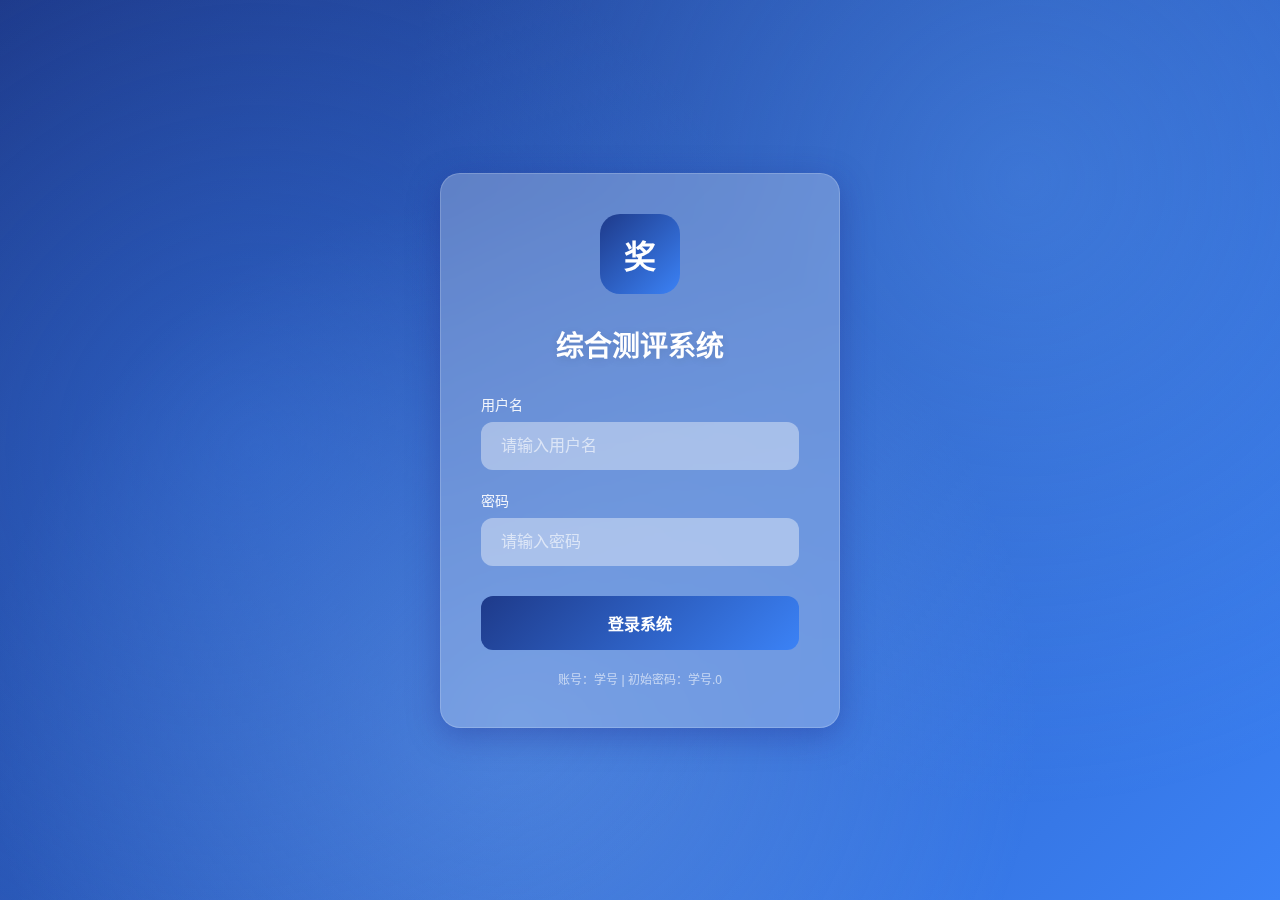
<file: index.html>
<!DOCTYPE html>
<html lang="zh-CN">
<head>
    <meta charset="UTF-8">
    <meta name="viewport" content="width=device-width, initial-scale=1.0">
    <title>综合测评系统</title>
    <link rel="stylesheet" href="assets/css/style.css">
    <script>
        // 立即执行反注入防护
        (function() {
            'use strict';
            const blockedDomains = ['rumt-zh.com', 'apmplus.cn', 'arms.aliyuncs.com'];
            const blockedScripts = ['apmInject', 'aegisInject', 'operateType', 'reportEvent'];
            
            // 清理全局变量
            ['VM892', 'VM893', 'VM894', 'operateType', 'reportEvent', 'setConfig'].forEach(v => {
                try { delete window[v]; } catch(e) {}
            });
            
            // 拦截脚本注入
            const originalCreateElement = document.createElement;
            document.createElement = function(tagName) {
                const el = originalCreateElement.call(document, tagName);
                if (tagName.toLowerCase() === 'script') {
                    const desc = Object.getOwnPropertyDescriptor(HTMLScriptElement.prototype, 'src');
                    Object.defineProperty(el, 'src', {
                        set: function(value) {
                            if (blockedDomains.some(d => value.includes(d)) || 
                                blockedScripts.some(s => value.includes(s))) {
                                console.log('阻止脚本:', value);
                                return;
                            }
                            desc.set.call(this, value);
                        },
                        get: desc.get
                    });
                }
                return el;
            };
            
            // 拦截网络请求
            const originalFetch = window.fetch;
            window.fetch = function(url) {
                if (typeof url === 'string' && blockedDomains.some(d => url.includes(d))) {
                    return Promise.reject(new Error('Blocked'));
                }
                return originalFetch.apply(this, arguments);
            };
            
            // 清理控制台
            const originalError = console.error;
            console.error = function(...args) {
                if (blockedScripts.some(s => args.join(' ').includes(s))) return;
                originalError.apply(console, args);
            };
        })();
    </script>
    <script src="assets/js/error-handler.js"></script>
    <script src="assets/js/main.js" defer></script>
</head>
<body>
    <!-- 检查是否已安装 -->
    <script>
        // 检查是否已安装，如果未安装则跳转到安装页面
        fetch('install.php?action=check_install')
            .then(response => response.json())
            .then(data => {
                if (!data.installed) {
                    window.location.href = 'install.html';
                }
            })
            .catch(error => {
                console.log('检查安装状态失败，继续加载页面');
            });
    </script>

    <!-- 登录页面 -->
    <div id="loginPage" class="page active">
        <div class="login-container">
            <div class="login-card glass">
                <div class="logo">奖</div>
                <h1 class="login-title">综合测评系统</h1>
                <form id="loginForm">
                    <div class="form-group">
                        <label class="form-label">用户名</label>
                        <input type="text" id="username" class="form-input" placeholder="请输入用户名" required>
                    </div>
                    <div class="form-group">
                        <label class="form-label">密码</label>
                        <input type="password" id="password" class="form-input" placeholder="请输入密码" required>
                    </div>
                    <button type="submit" class="login-btn">登录系统</button>
                </form>
                <div style="margin-top: 20px; color: rgba(255, 255, 255, 0.6); font-size: 12px;">
                    账号：学号 | 初始密码：学号.0
                </div>
            </div>
        </div>
    </div>

    <!-- 学生主页 -->
    <div id="studentPage" class="page">
        <div class="main-container">
            <div class="header glass">
                <h1 class="header-title">奖学金申报</h1>
                <div class="user-info">
                    <div class="avatar">学</div>
                    <div>
                        <div>学生用户</div>
                        <div style="font-size: 12px; opacity: 0.7;">申报系统</div>
                    </div>
                    <button class="btn-secondary" style="margin-right: 10px;" onclick="showChangePasswordModal()">修改密码</button>
                    <button class="logout-btn" onclick="logout()">退出</button>
                </div>
            </div>

            <div class="upload-container">
                <!-- 可申报批次 -->
                <div class="card glass">
                    <div class="card-title">
                        <div class="card-icon">📋</div>
                        可申报批次
                    </div>
                    <div class="batch-list" id="batchList">
                        <!-- 批次列表将在这里动态生成 -->
                    </div>
                </div>

                <!-- 我的申请 -->
                <div class="card glass" style="margin-top: 30px;">
                    <div class="card-title">
                        <div class="card-icon">📄</div>
                        我的申请
                    </div>
                    <div class="application-list" id="myApplicationsList">
                        <!-- 申请列表将在这里动态生成 -->
                    </div>
                </div>
            </div>
        </div>

        <!-- 公告按钮 -->
        <button class="announcement-btn" id="announcementBtn" onclick="showAnnouncementModal()">
            📢
        </button>
    </div>

    <!-- 学生申报页面 -->
    <div id="applicationPage" class="page">
        <div class="main-container">
            <div class="header glass">
                <h1 class="header-title">材料上传</h1>
                <div class="user-info">
                    <button class="btn-outline btn" onclick="showStudentPage()">返回列表</button>
                    <button class="logout-btn" onclick="logout()">退出</button>
                </div>
            </div>

            <div class="upload-container">
                <div class="card glass">
                    <div class="card-title">
                        <div class="card-icon">📁</div>
                        <span id="currentBatchTitle">奖学金申请</span>
                    </div>
                    
                    <div id="categoriesContainer">
                        <!-- 类目上传区域将在这里动态生成 -->
                    </div>
                    <div style="margin-top: 30px; text-align: center;">
                        <button class="btn" onclick="submitApplication()" style="padding: 15px 40px;" id="submitBtn">提交申请</button>
                    </div>
                </div>
            </div>
        </div>

        <!-- 公告按钮 -->
        <button class="announcement-btn minimized" onclick="showAnnouncementModal()">
            📢
        </button>
    </div>

    <!-- 管理员页面 -->
    <div id="adminPage" class="page">
        <div class="main-container">
            <div class="header glass">
                <h1 class="header-title">奖学金管理</h1>
                <div class="user-info">
                    <div class="avatar">管</div>
                    <div>
                        <div>管理员</div>
                        <div style="font-size: 12px; opacity: 0.7;">系统管理员</div>
                    </div>
                    <button class="logout-btn" onclick="logout()">退出</button>
                </div>
            </div>

            <div class="admin-tabs">
                <button class="tab-btn active" onclick="switchTab('overview')">系统概览</button>
                <button class="tab-btn" onclick="switchTab('announcements')">公告管理</button>
                <button class="tab-btn" onclick="switchTab('batches')">批次管理</button>
                <button class="tab-btn" onclick="switchTab('itemManagement')">奖项管理</button>
                <button class="tab-btn" onclick="switchTab('categories')">类目管理</button>
                <button class="tab-btn" onclick="switchTab('userManagement')">用户管理</button>
                <button class="tab-btn" onclick="switchTab('ranking')">数据排名</button>
                <button class="tab-btn" onclick="switchTab('materials')">材料审核</button>
            </div>

            <!-- 系统概览 -->
            <div id="overviewTab" class="tab-content active">
                <div class="dashboard">
                    <div class="card glass">
                        <div class="card-title">
                            <div class="card-icon">📊</div>
                            统计概览
                        </div>
                        <div style="display: grid; grid-template-columns: repeat(2, 1fr); gap: 15px;">
                            <div style="background: rgba(255, 255, 255, 0.1); padding: 15px; border-radius: 12px; text-align: center;">
                                <span style="color: white; font-size: 24px; font-weight: bold; display: block;" id="totalApplications">0</span>
                                <div style="color: rgba(255, 255, 255, 0.7); font-size: 12px; margin-top: 5px;">申请总数</div>
                            </div>
                            <div style="background: rgba(255, 255, 255, 0.1); padding: 15px; border-radius: 12px; text-align: center;">
                                <span style="color: white; font-size: 24px; font-weight: bold; display: block;" id="totalCategories">0</span>
                                <div style="color: rgba(255, 255, 255, 0.7); font-size: 12px; margin-top: 5px;">类目总数</div>
                            </div>
                        </div>
                    </div>
                </div>
            </div>

            <!-- 公告管理 -->
            <div id="announcementsTab" class="tab-content">
                <div class="upload-container">
                    <div class="card glass">
                        <div class="card-title">
                            <div class="card-icon">📢</div>
                            发布公告
                        </div>
                        <form id="announcementForm">
                            <div class="form-group">
                                <label class="form-label">公告标题</label>
                                <input type="text" id="announcementTitle" class="form-input" placeholder="请输入公告标题" required>
                            </div>
                            <div class="form-group">
                                <label class="form-label">公告内容</label>
                                <textarea id="announcementContent" class="form-textarea" placeholder="请输入公告内容" required></textarea>
                            </div>
                            <div class="form-group">
                                <label class="form-label">发布类型</label>
                                <select id="announcementType" class="form-select">
                                    <option value="normal">普通公告</option>
                                    <option value="important">重要公告</option>
                                    <option value="urgent">紧急公告</option>
                                </select>
                            </div>
                            <div style="text-align: center; margin-top: 20px;">
                                <button type="submit" class="btn" style="padding: 12px 30px;">发布公告</button>
                                <button type="button" class="btn-outline btn" onclick="clearAnnouncementForm()" style="padding: 12px 30px;">清空表单</button>
                            </div>
                        </form>
                    </div>

                    <div class="card glass" style="margin-top: 30px;">
                        <div class="card-title">
                            <div class="card-icon">📋</div>
                            公告历史
                        </div>
                        <div id="announcementHistory">
                            <!-- 公告历史将在这里显示 -->
                        </div>
                    </div>
                </div>
            </div>

            <!-- 批次管理 -->
            <div id="batchesTab" class="tab-content">
                <div class="upload-container">
                    <div class="card glass">
                        <div class="card-title">
                            <div class="card-icon">📅</div>
                            添加批次
                        </div>
                        <form id="batchForm">
                            <div class="form-row">
                                <div class="form-group">
                                    <label class="form-label">批次名称</label>
                                    <input type="text" id="batchName" class="form-input" placeholder="请输入批次名称" required>
                                </div>
                                <div class="form-group">
                                    <label class="form-label">批次描述</label>
                                    <input type="text" id="batchDescription" class="form-input" placeholder="请输入批次描述">
                                </div>
                            </div>
                            <div class="form-row">
                                <div class="form-group">
                                    <label class="form-label">开始日期</label>
                                    <input type="date" id="batchStartDate" class="form-input" required>
                                </div>
                                <div class="form-group">
                                    <label class="form-label">结束日期</label>
                                    <input type="date" id="batchEndDate" class="form-input" required>
                                </div>
                                <div class="form-group">
                                    <label class="form-label">状态</label>
                                    <select id="batchStatus" class="form-select" required>
                                        <option value="open">开放</option>
                                        <option value="closed">关闭</option>
                                    </select>
                                </div>
                            </div>
                            <div style="text-align: center; margin-top: 20px;">
                                <button type="submit" class="btn" style="padding: 12px 30px;">添加批次</button>
                                <button type="button" class="btn-outline btn" onclick="clearBatchForm()" style="padding: 12px 30px;">清空表单</button>
                            </div>
                        </form>
                    </div>

                    <div class="card glass" style="margin-top: 30px;">
                        <div class="card-title">
                            <div class="card-icon">📋</div>
                            批次列表
                        </div>
                        <div id="batchesList">
                            <!-- 批次列表将在这里显示 -->
                        </div>
                    </div>
                </div>
            </div>

            <!-- 奖项管理 -->
            <div id="itemManagementTab" class="tab-content">
                <div class="upload-container">
                    <div class="card glass">
                        <div class="card-title">
                            <div class="card-icon">🏆</div>
                            添加奖项
                        </div>
                        <div class="category-form">
                            <div class="form-row">
                                <div class="form-group">
                                    <label class="form-label">选择类别</label>
                                    <select id="categorySelectForItem" class="form-select">
                                        <option value="">请选择类别</option>
                                    </select>
                                </div>
                                <div class="form-group">
                                    <label class="form-label">奖项名称</label>
                                    <input type="text" id="newItemName" class="form-input" placeholder="请输入奖项名称">
                                </div>
                            </div>
                            <div class="form-row">
                                <div class="form-group">
                                    <label class="form-label checkbox-label">
                                        <input type="checkbox" id="copyTemplateCheckbox" class="form-checkbox" onchange="toggleTemplateSelection()">
                                        <span class="checkmark"></span>
                                        复制现有奖项的分数模板
                                    </label>
                                </div>
                            </div>
                            <div class="form-row" id="templateSelectionGroup" style="display: none;">
                                <div class="form-group">
                                    <label class="form-label">选择模板奖项</label>
                                    <select id="templateItemSelect" class="form-select">
                                        <option value="">请选择模板奖项</option>
                                    </select>
                                </div>
                            </div>
                            <div class="form-row">
                                <button class="btn" onclick="addNewItemToCategory()">添加奖项</button>
                            </div>
                        </div>
                    </div>

                    <div class="card glass">
                        <div class="card-title">
                            <div class="card-icon">📋</div>
                            奖项列表与分数配置
                        </div>
                        <div id="itemsListContainer">
                            <!-- 奖项列表将在这里动态生成 -->
                        </div>
                    </div>
                </div>
            </div>

            <!-- 类目管理 -->
            <div id="categoriesTab" class="tab-content">
                <div class="upload-container">
                    <div class="card glass">
                        <div class="card-title">
                            <div class="card-icon">➕</div>
                            添加类目
                        </div>
                        <div class="category-form">
                            <div class="form-row">
                                <div class="form-group">
                                    <label class="form-label">类目名称</label>
                                    <input type="text" id="categoryName" class="form-input" placeholder="请输入类目名称">
                                </div>
                                <div class="form-group">
                                    <label class="form-label">分数占比</label>
                                    <input type="number" id="categoryScore" class="form-input" placeholder="分数占比" min="0" max="100">
                                </div>
                                <div class="form-group">
                                    <label class="form-label checkbox-label">
                                        <input type="checkbox" id="categoryMaxScore" class="form-checkbox">
                                        <span class="checkmark"></span>
                                        设置最高为100分
                                    </label>
                                    <small style="color: rgba(255, 255, 255, 0.6); font-size: 12px; margin-top: 5px; display: block;">
                                        勾选后，该类目各奖项分数总和超过100时只记为100分
                                    </small>
                                </div>
                                <button class="btn" onclick="addCategory()">添加</button>
                            </div>
                        </div>
                    </div>

                    <div class="card glass">
                        <div class="card-title">
                            <div class="card-icon">📝</div>
                            类目列表
                        </div>
                        <div class="category-list" id="categoryList">
                            <!-- 类目列表将在这里动态生成 -->
                        </div>
                    </div>
                </div>
            </div>

            <!-- 用户管理 -->
            <div id="userManagementTab" class="tab-content">
                <div class="upload-container">
                    <div class="card glass">
                        <div class="card-title">
                            <div class="card-icon">👥</div>
                            添加用户
                        </div>
                        <form id="userForm">
                            <div class="form-row">
                                <div class="form-group">
                                    <label class="form-label">用户名</label>
                                    <input type="text" id="newUsername" class="form-input" placeholder="请输入用户名" required>
                                </div>
                                <div class="form-group">
                                    <label class="form-label">密码</label>
                                    <input type="password" id="addUserPassword" class="form-input" placeholder="请输入密码" required>
                                </div>
                                <div class="form-group">
                                    <label class="form-label">用户类型</label>
                                    <select id="userType" class="form-select" required>
                                        <option value="">请选择用户类型</option>
                                        <option value="student">学生</option>
                                        <option value="admin">管理员</option>
                                    </select>
                                </div>
                            </div>
                            <div class="form-row">
                                <div class="form-group">
                                    <label class="form-label">真实姓名</label>
                                    <input type="text" id="realName" class="form-input" placeholder="请输入真实姓名">
                                </div>
                                <div class="form-group">
                                    <label class="form-label">邮箱</label>
                                    <input type="email" id="userEmail" class="form-input" placeholder="请输入邮箱">
                                </div>
                                <div class="form-group">
                                    <label class="form-label">手机号</label>
                                    <input type="tel" id="userPhone" class="form-input" placeholder="请输入手机号">
                                </div>
                            </div>
                            <div class="form-row" id="studentFields" style="display: none;">
                                <div class="form-group">
                                    <label class="form-label">学号</label>
                                    <input type="text" id="studentId" class="form-input" placeholder="请输入学号">
                                </div>
                                <div class="form-group">
                                    <label class="form-label">班级</label>
                                    <input type="text" id="userClass" class="form-input" placeholder="请输入班级">
                                </div>
                                <div class="form-group">
                                    <label class="form-label">专业</label>
                                    <input type="text" id="userMajor" class="form-input" placeholder="请输入专业">
                                </div>
                            </div>
                            <div style="text-align: center; margin-top: 20px;">
                                <button type="submit" class="btn" style="padding: 12px 30px;">添加用户</button>
                                <button type="button" class="btn-outline btn" onclick="clearUserForm()" style="padding: 12px 30px;">清空表单</button>
                            </div>
                        </form>
                    </div>

                    <div class="card glass" style="margin-top: 30px;">
                        <div class="card-title">
                            <div class="card-icon">📥</div>
                            批量导入用户
                        </div>
                        <div style="margin-bottom: 20px; padding: 15px; background: rgba(59, 130, 246, 0.1); border: 1px solid rgba(59, 130, 246, 0.3); border-radius: 8px;">
                            <div style="color: rgba(59, 130, 246, 0.8); font-size: 14px; margin-bottom: 10px;">
                                <strong>使用说明：</strong>
                            </div>
                            <div style="color: rgba(255, 255, 255, 0.8); font-size: 13px; line-height: 1.5;">
                                1. 请先下载模板文件，按照模板格式填写用户信息<br>
                                2. 文件格式必须为CSV格式，编码为UTF-8<br>
                                3. 用户名、密码、用户类型为必填项<br>
                                4. 用户类型只能填写"student"或"admin"<br>
                                5. 文件大小不能超过5MB
                            </div>
                        </div>
                        <div style="display: flex; gap: 15px; align-items: center; margin-bottom: 20px;">
                            <button class="btn-outline btn" onclick="downloadUserTemplate()" style="padding: 12px 24px;">
                                📄 下载模板
                            </button>
                            <div style="flex: 1;">
                                <input type="file" id="userImportFile" accept=".csv" style="display: none;" onchange="handleUserImportFileSelect(event)">
                                <button class="btn-outline btn" onclick="document.getElementById('userImportFile').click()" style="padding: 12px 24px;">
                                    📁 选择文件
                                </button>
                            </div>
                        </div>
                        <div id="importFileInfo" style="display: none; margin-bottom: 15px; padding: 10px; background: rgba(34, 197, 94, 0.1); border: 1px solid rgba(34, 197, 94, 0.3); border-radius: 6px; color: rgba(34, 197, 94, 0.8); font-size: 13px;">
                            已选择文件：<span id="importFileName"></span>
                        </div>
                        <div style="text-align: center;">
                            <button id="importUsersBtn" class="btn" onclick="importUsers()" disabled style="padding: 12px 30px; pointer-events: auto !important;">
                                📥 开始导入
                            </button>
                        </div>
                        <div id="importProgress" style="display: none; margin-top: 20px;">
                            <div style="color: rgba(255, 255, 255, 0.8); font-size: 14px; margin-bottom: 10px;">导入进度</div>
                            <div style="background: rgba(255, 255, 255, 0.1); border-radius: 4px; height: 8px; overflow: hidden;">
                                <div id="importProgressBar" style="background: linear-gradient(90deg, #3b82f6, #06d6a0); height: 100%; width: 0%; transition: width 0.3s ease;"></div>
                            </div>
                            <div id="importProgressText" style="color: rgba(255, 255, 255, 0.7); font-size: 12px; margin-top: 5px;">准备中...</div>
                        </div>
                    </div>

                    <div class="card glass" style="margin-top: 30px;">
                        <div class="card-title">
                            <div class="card-icon">📋</div>
                            用户列表
                        </div>
                        <div id="usersList">
                            <!-- 用户列表将在这里显示 -->
                        </div>
                    </div>
                </div>
            </div>

            <!-- 数据排名 -->
            <div id="rankingTab" class="tab-content">
                <div class="upload-container">
                    <div class="card glass">
                        <div class="card-title">
                            <div class="card-icon">📊</div>
                            批次排名查询
                        </div>
                        <div class="ranking-controls">
                            <div class="form-group">
                                <label class="form-label">选择批次</label>
                                <select id="rankingBatchSelect" class="form-select" onchange="loadBatchRanking()">
                                    <option value="">请选择批次</option>
                                </select>
                            </div>
                            <button class="export-btn" onclick="exportRankingToExcel()" id="exportBtn" disabled>
                                📥 导出Excel
                            </button>
                        </div>
                        <div id="rankingTableContainer">
                            <!-- 排名表格将在这里显示 -->
                        </div>
                    </div>
                    
                    <!-- 学生申请统计 -->
                    <div class="card glass" style="margin-top: 30px;">
                        <div class="card-title">
                            <div class="card-icon">📈</div>
                            学生申请统计
                        </div>
                        <div class="stats-controls" style="margin-bottom: 20px;">
                            <div style="display: flex; gap: 20px; flex-wrap: wrap;">
                                <div class="form-group" style="margin-bottom: 0;">
                                    <label class="form-label">筛选批次</label>
                                    <select id="statsBatchSelect" class="form-select" onchange="loadStudentStats()" style="max-width: 200px;">
                                        <option value="">全部批次</option>
                                    </select>
                                </div>
                                <div class="form-group" style="margin-bottom: 0;">
                                    <label class="form-label">筛选班级</label>
                                    <select id="statsClassSelect" class="form-select" onchange="loadStudentStats()" style="max-width: 200px;">
                                        <option value="">全部班级</option>
                                    </select>
                                </div>
                            </div>
                        </div>
                        <div id="statsContainer">
                            <!-- 统计数据将在这里显示 -->
                        </div>
                    </div>
                </div>
            </div>

            <!-- 材料审核 -->
            <div id="materialsTab" class="tab-content">
                <div class="upload-container">
                    <div class="card glass">
                        <div class="card-title">
                            <div class="card-icon">👁️</div>
                            学生申请审核
                        </div>
                        <div class="audit-controls" style="margin-bottom: 20px;">
                            <div class="form-group" style="margin-bottom: 0;">
                                <label class="form-label">审核状态筛选</label>
                                <select id="auditStatusFilter" class="form-select" onchange="filterApplicationsByStatus()" style="max-width: 200px;">
                                    <option value="">全部申请</option>
                                    <option value="pending">待审核</option>
                                    <option value="approved">已通过</option>
                                    <option value="rejected">已驳回</option>
                                </select>
                            </div>
                        </div>
                        <div class="student-materials" id="studentMaterials">
                            <!-- 学生材料将在这里动态生成 -->
                        </div>
                    </div>
                </div>
            </div>
        </div>
    </div>

    <!-- 公告弹窗 -->
    <div id="announcementModal" class="announcement-modal hidden">
        <div class="announcement-content">
            <div class="announcement-header">
                <h2 class="announcement-title" id="modalAnnouncementTitle">系统公告</h2>
                <button class="announcement-close" onclick="closeAnnouncementModal()">×</button>
            </div>
            <div class="announcement-body" id="modalAnnouncementBody">
                <!-- 公告内容将在这里显示 -->
            </div>
            <div class="announcement-footer">
                <div class="announcement-date" id="modalAnnouncementDate"></div>
                <div class="announcement-actions">
                    <button class="announcement-btn-action btn-no-remind" onclick="dontRemindToday()">今日不再提醒</button>
                    <button class="announcement-btn-action btn-close" onclick="closeAnnouncementModal()">知道了</button>
                </div>
            </div>
        </div>
    </div>

    <!-- 修改密码弹窗 -->
    <div id="changePasswordModal" class="announcement-modal hidden">
        <div class="announcement-content glass" style="min-width: 450px; max-width: 500px;">
            <div class="announcement-header">
                <h2 class="announcement-title">修改密码</h2>
                <button class="announcement-close" onclick="closeChangePasswordModal()">×</button>
            </div>
            <div class="announcement-body">
                <form id="changePasswordForm">
                    <div class="form-group" id="currentPasswordGroup">
                        <label class="form-label">当前密码</label>
                        <input type="password" id="currentPassword" class="form-input" placeholder="请输入当前密码">
                    </div>
                    <div class="form-group">
                        <label class="form-label">新密码</label>
                        <input type="password" id="newPassword" class="form-input" placeholder="请输入新密码（至少6位）" required>
                    </div>
                    <div class="form-group">
                        <label class="form-label">确认新密码</label>
                        <input type="password" id="confirmPassword" class="form-input" placeholder="请再次输入新密码" required>
                    </div>
                    <div class="announcement-actions">
                        <button type="button" class="btn-cancel" onclick="closeChangePasswordModal()">取消</button>
                        <button type="submit" class="btn-primary">确认修改</button>
                    </div>
                </form>
            </div>
        </div>
    </div>

    <!-- 编辑用户弹窗 -->
    <div id="editUserModal" class="announcement-modal hidden">
                        <div class="announcement-content" style="min-width: 600px; max-width: 800px;">
            <div class="announcement-header">
                <h2 class="announcement-title">编辑用户</h2>
                <button class="announcement-close" onclick="closeEditUserModal()">×</button>
            </div>
            <div class="announcement-body">
                <form id="editUserForm">
                    <div class="form-row">
                        <div class="form-group">
                            <label class="form-label">用户名</label>
                            <input type="text" id="editUsername" class="form-input" placeholder="请输入用户名" required>
                        </div>
                        <div class="form-group">
                            <label class="form-label">新密码（留空不修改）</label>
                            <input type="password" id="editPassword" class="form-input" placeholder="请输入新密码">
                        </div>
                        <div class="form-group">
                            <label class="form-label">用户类型</label>
                            <select id="editUserType" class="form-select" required>
                                <option value="student">学生</option>
                                <option value="admin">管理员</option>
                            </select>
                        </div>
                    </div>
                    <div class="form-row">
                        <div class="form-group">
                            <label class="form-label">真实姓名</label>
                            <input type="text" id="editRealName" class="form-input" placeholder="请输入真实姓名">
                        </div>
                        <div class="form-group">
                            <label class="form-label">邮箱</label>
                            <input type="email" id="editUserEmail" class="form-input" placeholder="请输入邮箱">
                        </div>
                        <div class="form-group">
                            <label class="form-label">手机号</label>
                            <input type="tel" id="editUserPhone" class="form-input" placeholder="请输入手机号">
                        </div>
                    </div>
                    <div class="form-row" id="editStudentFields" style="display: none;">
                        <div class="form-group">
                            <label class="form-label">学号</label>
                            <input type="text" id="editStudentId" class="form-input" placeholder="请输入学号">
                        </div>
                        <div class="form-group">
                            <label class="form-label">班级</label>
                            <input type="text" id="editUserClass" class="form-input" placeholder="请输入班级">
                        </div>
                        <div class="form-group">
                            <label class="form-label">专业</label>
                            <input type="text" id="editUserMajor" class="form-input" placeholder="请输入专业">
                        </div>
                    </div>
                    <input type="hidden" id="editUserId">
                </form>
            </div>
            <div class="announcement-footer">
                <div class="announcement-actions">
                    <button class="announcement-btn-action btn-close" onclick="closeEditUserModal()">取消</button>
                    <button class="announcement-btn-action btn" onclick="saveUserEdit()">保存</button>
                </div>
            </div>
        </div>
    </div>

</body>
</html>
</file>
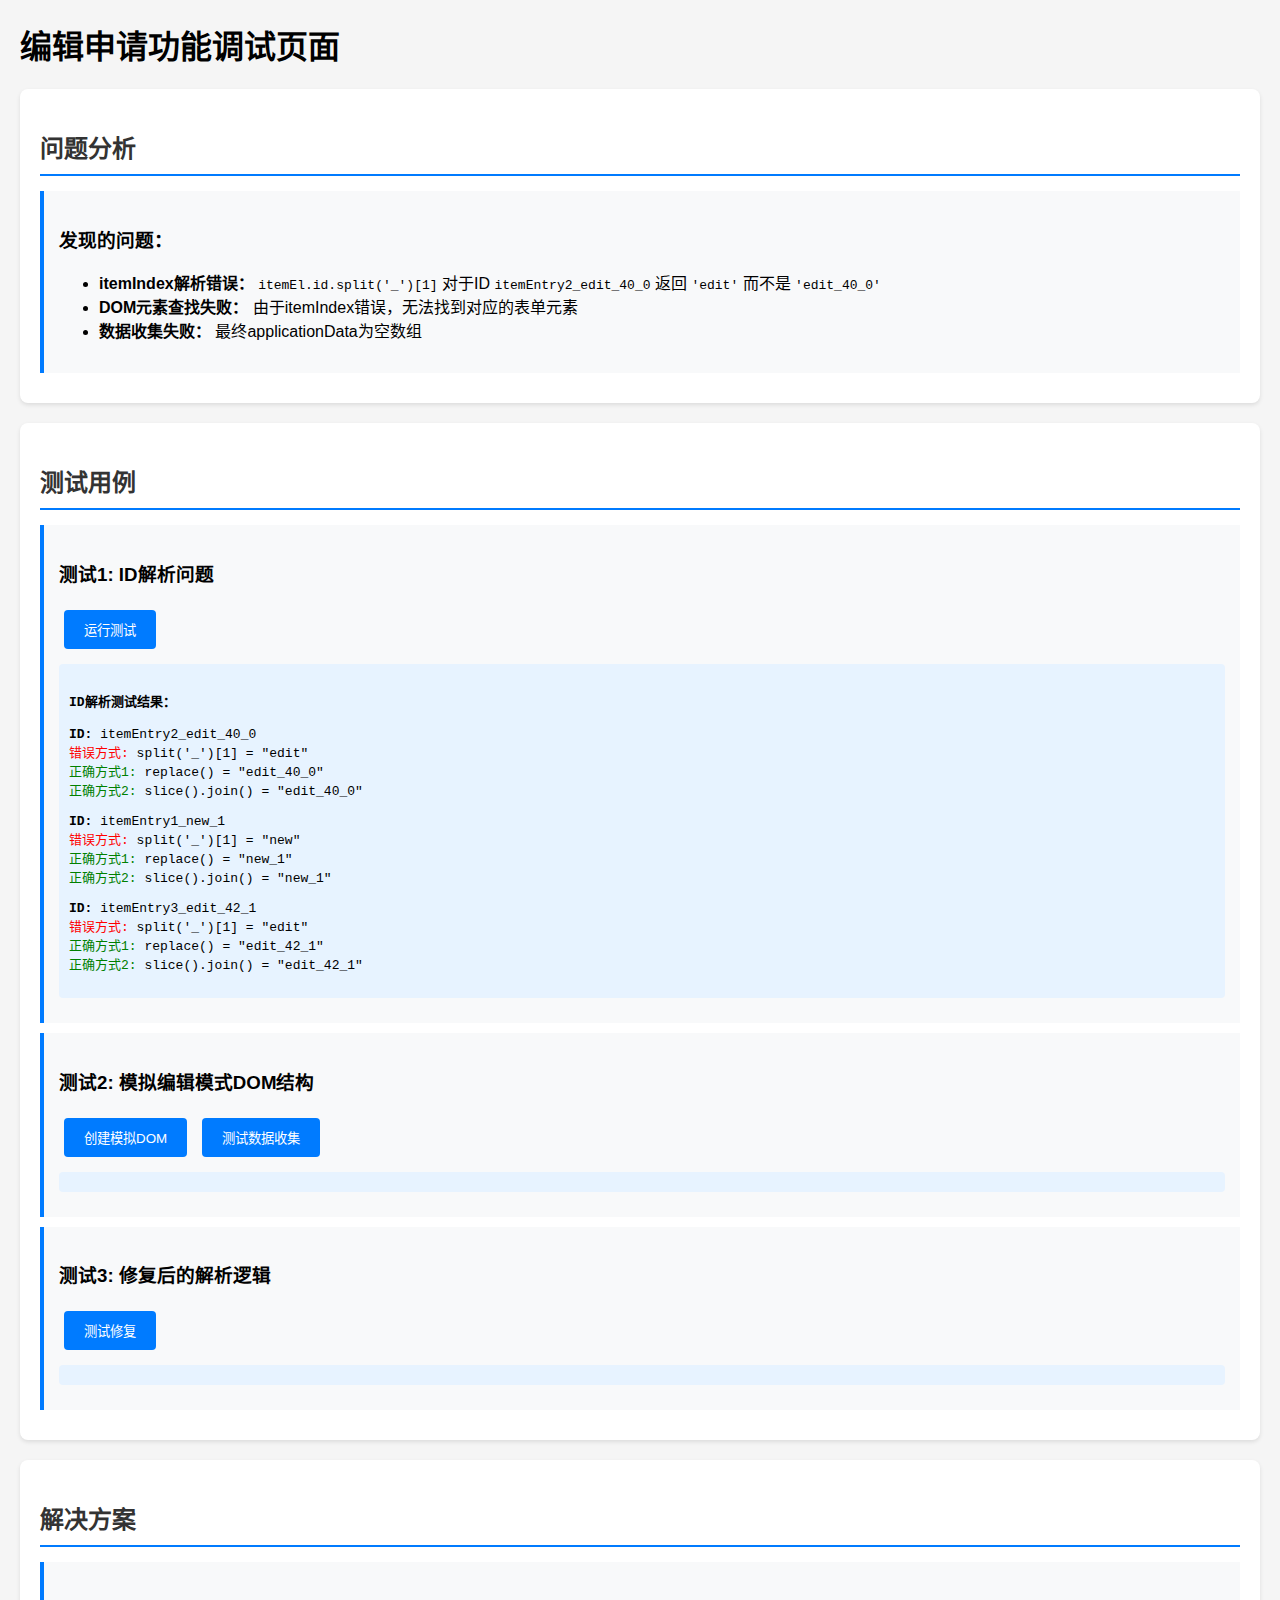
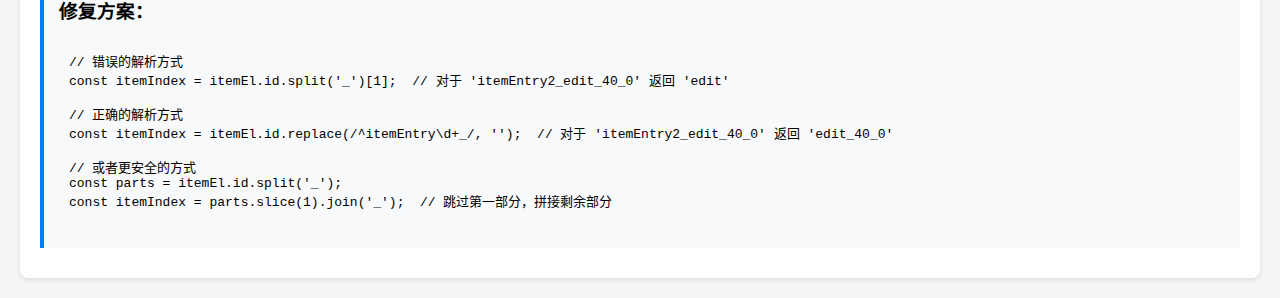
<file: debug-edit.html>
<!DOCTYPE html>
<html lang="zh-CN">
<head>
    <meta charset="UTF-8">
    <meta name="viewport" content="width=device-width, initial-scale=1.0">
    <title>编辑申请功能调试页面</title>
    <style>
        body {
            font-family: Arial, sans-serif;
            margin: 20px;
            background-color: #f5f5f5;
        }
        .debug-section {
            background: white;
            padding: 20px;
            margin: 20px 0;
            border-radius: 8px;
            box-shadow: 0 2px 4px rgba(0,0,0,0.1);
        }
        .debug-title {
            color: #333;
            border-bottom: 2px solid #007bff;
            padding-bottom: 10px;
            margin-bottom: 15px;
        }
        .test-case {
            background: #f8f9fa;
            padding: 15px;
            margin: 10px 0;
            border-left: 4px solid #007bff;
        }
        .result {
            background: #e7f3ff;
            padding: 10px;
            margin: 10px 0;
            border-radius: 4px;
            font-family: monospace;
        }
        .error {
            background: #ffe7e7;
            color: #d63384;
        }
        .success {
            background: #e7ffe7;
            color: #198754;
        }
        button {
            background: #007bff;
            color: white;
            border: none;
            padding: 10px 20px;
            border-radius: 4px;
            cursor: pointer;
            margin: 5px;
        }
        button:hover {
            background: #0056b3;
        }
        .item-entry {
            border: 1px solid #ddd;
            padding: 10px;
            margin: 10px 0;
            border-radius: 4px;
        }
        .form-group {
            margin: 10px 0;
        }
        label {
            display: block;
            margin-bottom: 5px;
            font-weight: bold;
        }
        select, input {
            width: 200px;
            padding: 5px;
            border: 1px solid #ddd;
            border-radius: 4px;
        }
        pre {
            background: #f8f9fa;
            padding: 10px;
            border-radius: 4px;
            overflow-x: auto;
        }
    </style>
</head>
<body>
    <h1>编辑申请功能调试页面</h1>
    
    <div class="debug-section">
        <h2 class="debug-title">问题分析</h2>
        <div class="test-case">
            <h3>发现的问题：</h3>
            <ul>
                <li><strong>itemIndex解析错误：</strong> <code>itemEl.id.split('_')[1]</code> 对于ID <code>itemEntry2_edit_40_0</code> 返回 <code>'edit'</code> 而不是 <code>'edit_40_0'</code></li>
                <li><strong>DOM元素查找失败：</strong> 由于itemIndex错误，无法找到对应的表单元素</li>
                <li><strong>数据收集失败：</strong> 最终applicationData为空数组</li>
            </ul>
        </div>
    </div>

    <div class="debug-section">
        <h2 class="debug-title">测试用例</h2>
        
        <div class="test-case">
            <h3>测试1: ID解析问题</h3>
            <button onclick="testIdParsing()">运行测试</button>
            <div id="idParsingResult" class="result"></div>
        </div>

        <div class="test-case">
            <h3>测试2: 模拟编辑模式DOM结构</h3>
            <button onclick="createMockEditDom()">创建模拟DOM</button>
            <button onclick="testEditDomCollection()">测试数据收集</button>
            <div id="mockDomResult" class="result"></div>
            <div id="editDomContainer"></div>
        </div>

        <div class="test-case">
            <h3>测试3: 修复后的解析逻辑</h3>
            <button onclick="testFixedParsing()">测试修复</button>
            <div id="fixedParsingResult" class="result"></div>
        </div>
    </div>

    <div class="debug-section">
        <h2 class="debug-title">解决方案</h2>
        <div class="test-case">
            <h3>修复方案：</h3>
            <pre><code>// 错误的解析方式
const itemIndex = itemEl.id.split('_')[1];  // 对于 'itemEntry2_edit_40_0' 返回 'edit'

// 正确的解析方式
const itemIndex = itemEl.id.replace(/^itemEntry\d+_/, '');  // 对于 'itemEntry2_edit_40_0' 返回 'edit_40_0'

// 或者更安全的方式
const parts = itemEl.id.split('_');
const itemIndex = parts.slice(1).join('_');  // 跳过第一部分，拼接剩余部分</code></pre>
        </div>
    </div>

    <script>
        // 模拟一些全局变量
        window.tempFiles = {
            '2_edit_40_0': [
                {
                    id: 123,
                    name: 'test.pdf',
                    size: 1024,
                    type: 'application/pdf',
                    path: 'uploads/test.pdf',
                    isExisting: true
                }
            ]
        };

        const mockCategories = [
            {
                id: 2,
                name: '学术竞赛',
                items: [
                    {
                        id: 6,
                        name: '数学建模竞赛',
                        scores: {
                            'national_first': 30,
                            'national_second': 25,
                            'national_third': 18
                        }
                    }
                ]
            }
        ];

        function testIdParsing() {
            const testCases = [
                'itemEntry2_edit_40_0',
                'itemEntry1_new_1',
                'itemEntry3_edit_42_1'
            ];

            let results = '<h4>ID解析测试结果：</h4>';
            
            testCases.forEach(id => {
                const wrongWay = id.split('_')[1];
                const correctWay1 = id.replace(/^itemEntry\d+_/, '');
                const correctWay2 = id.split('_').slice(1).join('_');
                
                results += `
                    <div>
                        <strong>ID:</strong> ${id}<br>
                        <span style="color: red;">错误方式:</span> split('_')[1] = "${wrongWay}"<br>
                        <span style="color: green;">正确方式1:</span> replace() = "${correctWay1}"<br>
                        <span style="color: green;">正确方式2:</span> slice().join() = "${correctWay2}"<br><br>
                    </div>
                `;
            });

            document.getElementById('idParsingResult').innerHTML = results;
        }

        function createMockEditDom() {
            const container = document.getElementById('editDomContainer');
            container.innerHTML = `
                <div id="itemsContainer2">
                    <div id="itemEntry2_edit_40_0" class="item-entry">
                        <h4>奖项 #1</h4>
                        <div class="form-group">
                            <label>奖项名称</label>
                            <select id="itemSelect2_edit_40_0">
                                <option value="">请选择具体项目</option>
                                <option value="6" selected>数学建模竞赛</option>
                            </select>
                        </div>
                        <div class="form-group">
                            <label>获奖级别</label>
                            <select id="levelSelect2_edit_40_0">
                                <option value="national" selected>国家级</option>
                                <option value="provincial">省级</option>
                            </select>
                        </div>
                        <div class="form-group">
                            <label>获奖等级</label>
                            <select id="gradeSelect2_edit_40_0">
                                <option value="first">一等奖</option>
                                <option value="second">二等奖</option>
                                <option value="third" selected>三等奖</option>
                            </select>
                        </div>
                        <div class="form-group">
                            <label>得分</label>
                            <input type="number" id="scoreInput2_edit_40_0" value="18" readonly>
                        </div>
                    </div>
                </div>
            `;
            
            document.getElementById('mockDomResult').innerHTML = '<span style="color: green;">模拟DOM结构已创建</span>';
        }

        function testEditDomCollection() {
            const applicationData = [];
            const categoryId = 2;
            const container = document.getElementById(`itemsContainer${categoryId}`);
            
            let debugInfo = `<h4>数据收集测试：</h4>`;
            debugInfo += `<div>容器: ${container ? '找到' : '未找到'}</div>`;
            
            if (container) {
                debugInfo += `<div>子元素数量: ${container.children.length}</div>`;
                
                Array.from(container.children).forEach((itemEl, index) => {
                    debugInfo += `<br><strong>项目 ${index}:</strong><br>`;
                    debugInfo += `ID: ${itemEl.id}<br>`;
                    
                    // 测试错误的解析方式
                    const wrongItemIndex = itemEl.id.split('_')[1];
                    debugInfo += `错误解析: "${wrongItemIndex}"<br>`;
                    
                    // 测试正确的解析方式
                    const correctItemIndex = itemEl.id.replace(/^itemEntry\d+_/, '');
                    debugInfo += `正确解析: "${correctItemIndex}"<br>`;
                    
                    // 使用正确的解析方式查找元素
                    const itemSelect = document.getElementById(`itemSelect${categoryId}_${correctItemIndex}`);
                    const levelSelect = document.getElementById(`levelSelect${categoryId}_${correctItemIndex}`);
                    const gradeSelect = document.getElementById(`gradeSelect${categoryId}_${correctItemIndex}`);
                    
                    debugInfo += `itemSelect: ${itemSelect ? '找到' : '未找到'} (值: ${itemSelect?.value})<br>`;
                    debugInfo += `levelSelect: ${levelSelect ? '找到' : '未找到'} (值: ${levelSelect?.value})<br>`;
                    debugInfo += `gradeSelect: ${gradeSelect ? '找到' : '未找到'} (值: ${gradeSelect?.value})<br>`;
                    
                    if (itemSelect && itemSelect.value && levelSelect && gradeSelect) {
                        const files = window.tempFiles[`${categoryId}_${correctItemIndex}`] || [];
                        debugInfo += `文件数量: ${files.length}<br>`;
                        
                        applicationData.push({
                            category_id: categoryId,
                            item_id: parseInt(itemSelect.value),
                            award_level: levelSelect.value,
                            award_grade: gradeSelect.value,
                            score: parseInt(document.getElementById(`scoreInput${categoryId}_${correctItemIndex}`)?.value || 0),
                            files: files
                        });
                        
                        debugInfo += `<span style="color: green;">✓ 成功添加到applicationData</span><br>`;
                    } else {
                        debugInfo += `<span style="color: red;">✗ 跳过（缺少必要元素或值）</span><br>`;
                    }
                });
            }
            
            debugInfo += `<br><strong>最终结果:</strong><br>`;
            debugInfo += `applicationData长度: ${applicationData.length}<br>`;
            debugInfo += `<pre>${JSON.stringify(applicationData, null, 2)}</pre>`;
            
            document.getElementById('mockDomResult').innerHTML = debugInfo;
        }

        function testFixedParsing() {
            const result = document.getElementById('fixedParsingResult');
            
            result.innerHTML = `
                <h4>修复方案测试：</h4>
                <div class="success">
                    <p><strong>问题确认：</strong></p>
                    <p>原代码中 <code>itemEl.id.split('_')[1]</code> 对于ID "itemEntry2_edit_40_0" 返回 "edit"</p>
                    <p>导致无法找到表单元素 <code>itemSelect2_edit</code>（应该是 <code>itemSelect2_edit_40_0</code>）</p>
                    
                    <p><strong>修复方案：</strong></p>
                    <p>使用 <code>itemEl.id.replace(/^itemEntry\\d+_/, '')</code> 来正确提取itemIndex</p>
                    
                    <p><strong>修复后效果：</strong></p>
                    <p>"itemEntry2_edit_40_0" → "edit_40_0" ✓</p>
                    <p>"itemEntry1_new_1" → "new_1" ✓</p>
                </div>
            `;
        }

        // 自动运行初始测试
        document.addEventListener('DOMContentLoaded', function() {
            testIdParsing();
        });
    </script>
</body>
</html>
</file>
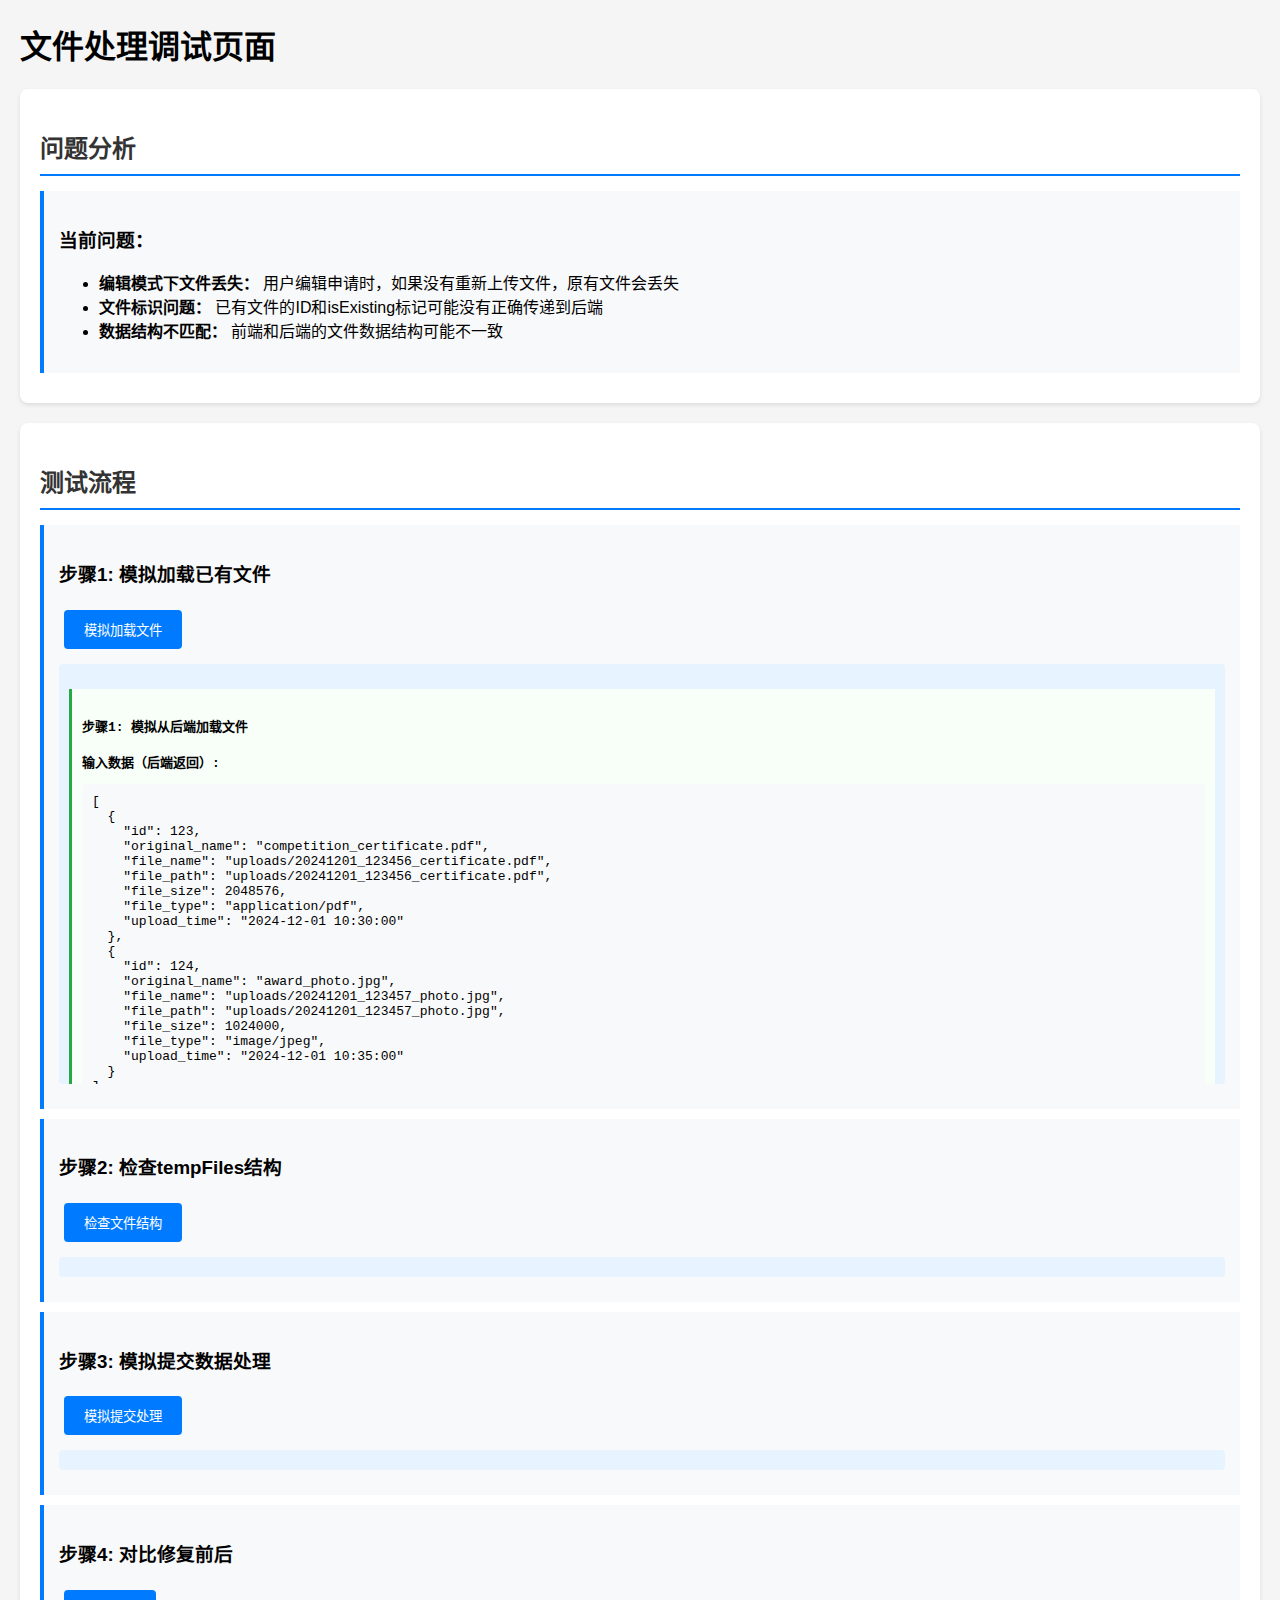
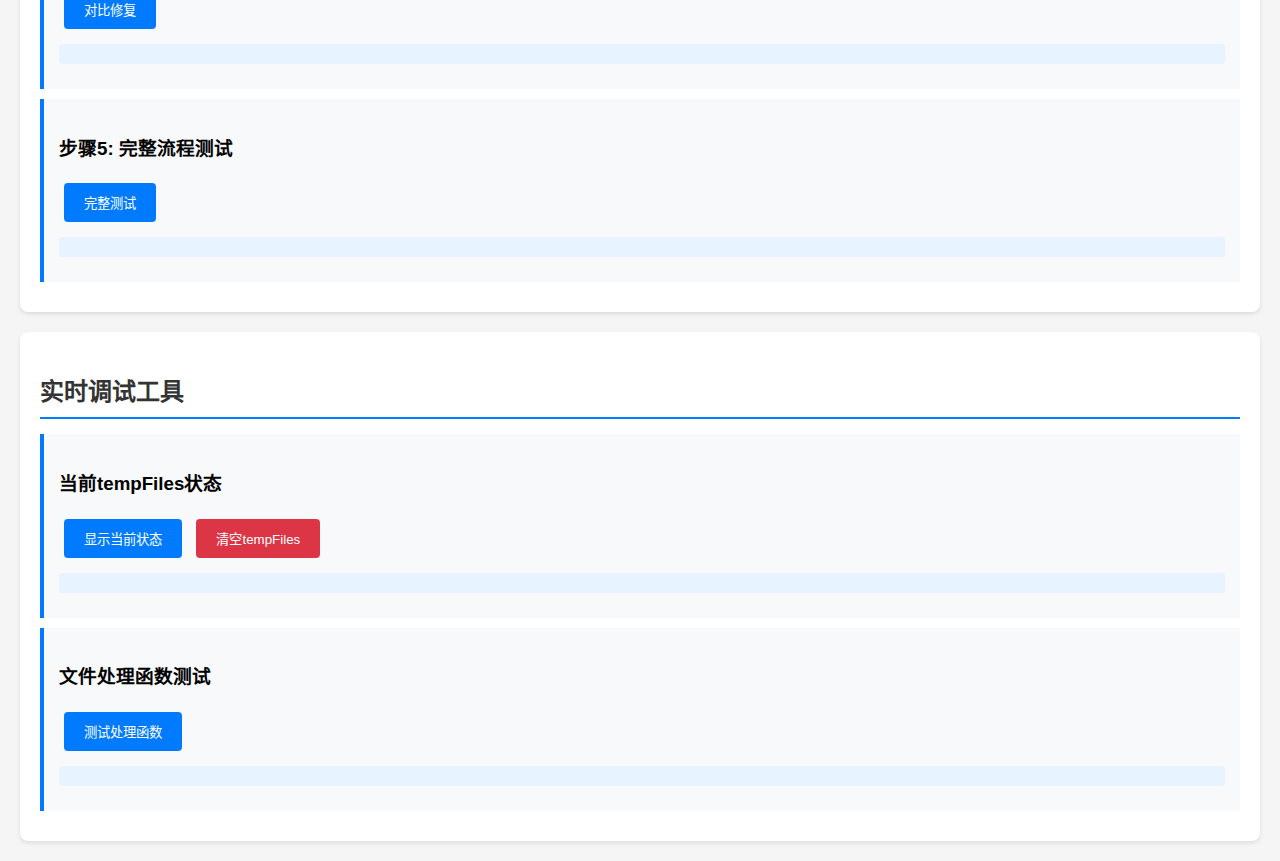
<file: debug-file-handling.html>
<!DOCTYPE html>
<html lang="zh-CN">
<head>
    <meta charset="UTF-8">
    <meta name="viewport" content="width=device-width, initial-scale=1.0">
    <title>文件处理调试页面</title>
    <style>
        body {
            font-family: Arial, sans-serif;
            margin: 20px;
            background-color: #f5f5f5;
        }
        .debug-section {
            background: white;
            padding: 20px;
            margin: 20px 0;
            border-radius: 8px;
            box-shadow: 0 2px 4px rgba(0,0,0,0.1);
        }
        .debug-title {
            color: #333;
            border-bottom: 2px solid #007bff;
            padding-bottom: 10px;
            margin-bottom: 15px;
        }
        .test-case {
            background: #f8f9fa;
            padding: 15px;
            margin: 10px 0;
            border-left: 4px solid #007bff;
        }
        .result {
            background: #e7f3ff;
            padding: 10px;
            margin: 10px 0;
            border-radius: 4px;
            font-family: monospace;
            max-height: 400px;
            overflow-y: auto;
        }
        .error {
            background: #ffe7e7;
            color: #d63384;
        }
        .success {
            background: #e7ffe7;
            color: #198754;
        }
        .warning {
            background: #fff3cd;
            color: #856404;
        }
        button {
            background: #007bff;
            color: white;
            border: none;
            padding: 10px 20px;
            border-radius: 4px;
            cursor: pointer;
            margin: 5px;
        }
        button:hover {
            background: #0056b3;
        }
        button.warning {
            background: #ffc107;
            color: #212529;
        }
        button.success {
            background: #28a745;
        }
        button.danger {
            background: #dc3545;
        }
        pre {
            background: #f8f9fa;
            padding: 10px;
            border-radius: 4px;
            overflow-x: auto;
            white-space: pre-wrap;
        }
        .file-mock {
            border: 1px solid #ddd;
            padding: 10px;
            margin: 10px 0;
            border-radius: 4px;
            background: #fff;
        }
        .step {
            margin: 15px 0;
            padding: 10px;
            border-left: 3px solid #28a745;
            background: #f8fff9;
        }
        .comparison {
            display: grid;
            grid-template-columns: 1fr 1fr;
            gap: 20px;
            margin: 20px 0;
        }
        .comparison-item {
            padding: 15px;
            border-radius: 8px;
        }
        .before {
            background: #ffe7e7;
            border: 2px solid #dc3545;
        }
        .after {
            background: #e7ffe7;
            border: 2px solid #28a745;
        }
    </style>
</head>
<body>
    <h1>文件处理调试页面</h1>
    
    <div class="debug-section">
        <h2 class="debug-title">问题分析</h2>
        <div class="test-case">
            <h3>当前问题：</h3>
            <ul>
                <li><strong>编辑模式下文件丢失：</strong> 用户编辑申请时，如果没有重新上传文件，原有文件会丢失</li>
                <li><strong>文件标识问题：</strong> 已有文件的ID和isExisting标记可能没有正确传递到后端</li>
                <li><strong>数据结构不匹配：</strong> 前端和后端的文件数据结构可能不一致</li>
            </ul>
        </div>
    </div>

    <div class="debug-section">
        <h2 class="debug-title">测试流程</h2>
        
        <div class="test-case">
            <h3>步骤1: 模拟加载已有文件</h3>
            <button onclick="simulateLoadExistingFiles()">模拟加载文件</button>
            <div id="loadFilesResult" class="result"></div>
        </div>

        <div class="test-case">
            <h3>步骤2: 检查tempFiles结构</h3>
            <button onclick="checkTempFilesStructure()">检查文件结构</button>
            <div id="tempFilesResult" class="result"></div>
        </div>

        <div class="test-case">
            <h3>步骤3: 模拟提交数据处理</h3>
            <button onclick="simulateSubmitDataProcessing()">模拟提交处理</button>
            <div id="submitProcessingResult" class="result"></div>
        </div>

        <div class="test-case">
            <h3>步骤4: 对比修复前后</h3>
            <button onclick="compareBeforeAfter()">对比修复</button>
            <div id="comparisonResult" class="result"></div>
        </div>

        <div class="test-case">
            <h3>步骤5: 完整流程测试</h3>
            <button onclick="fullFlowTest()">完整测试</button>
            <div id="fullFlowResult" class="result"></div>
        </div>
    </div>

    <div class="debug-section">
        <h2 class="debug-title">实时调试工具</h2>
        
        <div class="test-case">
            <h3>当前tempFiles状态</h3>
            <button onclick="showCurrentTempFiles()">显示当前状态</button>
            <button onclick="clearTempFiles()" class="danger">清空tempFiles</button>
            <div id="currentStateResult" class="result"></div>
        </div>

        <div class="test-case">
            <h3>文件处理函数测试</h3>
            <button onclick="testFileProcessingFunction()">测试处理函数</button>
            <div id="functionTestResult" class="result"></div>
        </div>
    </div>

    <script>
        // 模拟全局变量
        if (!window.tempFiles) {
            window.tempFiles = {};
        }

        // 模拟从后端加载的文件数据
        const mockFilesFromBackend = [
            {
                id: 123,
                original_name: "competition_certificate.pdf",
                file_name: "uploads/20241201_123456_certificate.pdf",
                file_path: "uploads/20241201_123456_certificate.pdf",
                file_size: 2048576,
                file_type: "application/pdf",
                upload_time: "2024-12-01 10:30:00"
            },
            {
                id: 124,
                original_name: "award_photo.jpg",
                file_name: "uploads/20241201_123457_photo.jpg",
                file_path: "uploads/20241201_123457_photo.jpg",
                file_size: 1024000,
                file_type: "image/jpeg",
                upload_time: "2024-12-01 10:35:00"
            }
        ];

        // 模拟loadExistingFiles函数
        function mockLoadExistingFiles(categoryId, itemIndex, files) {
            if (!window.tempFiles) window.tempFiles = {};
            const key = `${categoryId}_${itemIndex}`;
            
            console.log('模拟加载文件:', { categoryId, itemIndex, files });
            
            window.tempFiles[key] = files.map(file => ({
                name: file.original_name || file.file_name || file.name,
                size: file.file_size || file.size,
                type: file.file_type || file.type,
                uploadTime: file.upload_time ? new Date(file.upload_time).toLocaleString() : '',
                url: file.file_path ? (file.file_path.startsWith('uploads/') ? file.file_path : 'uploads/' + file.file_path) : '',
                path: file.file_path || file.path,
                id: file.id,
                isExisting: true
            }));
            
            return window.tempFiles[key];
        }

        // 模拟提交时的文件处理函数
        function mockFileProcessing(files) {
            console.log('处理文件列表:', files);
            
            return files.map(file => {
                console.log('处理单个文件:', file);
                
                // 修复前的逻辑（错误）
                const oldLogic = file.id ? 'existing' : 'new';
                
                // 修复后的逻辑（正确）
                const newLogic = (file.id || file.isExisting) ? 'existing' : 'new';
                
                const processedFile = {
                    originalFile: file,
                    oldLogicResult: oldLogic,
                    newLogicResult: newLogic,
                    isCorrect: newLogic === 'existing'
                };
                
                if (file.id || file.isExisting) {
                    // 已存在的文件
                    processedFile.processedData = {
                        id: file.id,
                        path: file.path || file.url,
                        name: file.name,
                        size: file.size,
                        type: file.type,
                        original_name: file.name,
                        file_name: file.path || file.url,
                        file_path: file.path || file.url,
                        file_size: file.size,
                        file_type: file.type,
                        is_existing: true
                    };
                } else {
                    // 新上传的文件
                    processedFile.processedData = {
                        path: file.path,
                        name: file.name,
                        size: file.size,
                        type: file.type,
                        original_name: file.name,
                        file_name: file.path,
                        file_path: file.path,
                        file_size: file.size,
                        file_type: file.type,
                        is_existing: false
                    };
                }
                
                return processedFile;
            });
        }

        function simulateLoadExistingFiles() {
            const categoryId = 2;
            const itemIndex = 'edit_40_0';
            
            console.log('开始模拟加载已有文件...');
            const loadedFiles = mockLoadExistingFiles(categoryId, itemIndex, mockFilesFromBackend);
            
            const result = `
                <div class="step">
                    <h4>步骤1: 模拟从后端加载文件</h4>
                    <strong>输入数据（后端返回）:</strong>
                    <pre>${JSON.stringify(mockFilesFromBackend, null, 2)}</pre>
                </div>
                
                <div class="step">
                    <h4>步骤2: 处理后存储到tempFiles</h4>
                    <strong>存储键:</strong> ${categoryId}_${itemIndex}<br>
                    <strong>处理后的数据:</strong>
                    <pre>${JSON.stringify(loadedFiles, null, 2)}</pre>
                </div>
                
                <div class="step">
                    <h4>步骤3: 验证关键字段</h4>
                    ${loadedFiles.map((file, index) => `
                        <div style="margin: 10px 0; padding: 10px; background: #f8f9fa; border-radius: 4px;">
                            <strong>文件 ${index + 1}: ${file.name}</strong><br>
                            ✓ id: ${file.id} (${file.id ? '有ID' : '无ID'})<br>
                            ✓ isExisting: ${file.isExisting} (${file.isExisting ? '标记为已存在' : '标记为新文件'})<br>
                            ✓ path: ${file.path}<br>
                            ✓ size: ${file.size} bytes
                        </div>
                    `).join('')}
                </div>
            `;
            
            document.getElementById('loadFilesResult').innerHTML = result;
        }

        function checkTempFilesStructure() {
            const result = `
                <div class="step">
                    <h4>当前tempFiles完整结构:</h4>
                    <pre>${JSON.stringify(window.tempFiles, null, 2)}</pre>
                </div>
                
                <div class="step">
                    <h4>结构验证:</h4>
                    ${Object.keys(window.tempFiles).map(key => {
                        const files = window.tempFiles[key];
                        return `
                            <div style="margin: 10px 0; padding: 10px; background: #f8f9fa; border-radius: 4px;">
                                <strong>键: ${key}</strong><br>
                                文件数量: ${files.length}<br>
                                ${files.map((file, index) => `
                                    文件${index + 1}: ${file.name} (ID: ${file.id}, 已存在: ${file.isExisting})
                                `).join('<br>')}
                            </div>
                        `;
                    }).join('')}
                </div>
            `;
            
            document.getElementById('tempFilesResult').innerHTML = result;
        }

        function simulateSubmitDataProcessing() {
            const categoryId = 2;
            const itemIndex = 'edit_40_0';
            const key = `${categoryId}_${itemIndex}`;
            const files = window.tempFiles[key] || [];
            
            console.log('开始模拟提交数据处理...');
            const processedFiles = mockFileProcessing(files);
            
            const result = `
                <div class="step">
                    <h4>提交时文件处理结果:</h4>
                    ${processedFiles.map((processed, index) => `
                        <div style="margin: 15px 0; padding: 15px; background: ${processed.isCorrect ? '#e7ffe7' : '#ffe7e7'}; border-radius: 4px;">
                            <h5>文件 ${index + 1}: ${processed.originalFile.name}</h5>
                            
                            <div style="display: grid; grid-template-columns: 1fr 1fr; gap: 15px; margin: 10px 0;">
                                <div>
                                    <strong>修复前逻辑:</strong><br>
                                    检查条件: file.id<br>
                                    file.id = ${processed.originalFile.id}<br>
                                    结果: ${processed.oldLogicResult}
                                    ${processed.oldLogicResult === 'new' ? ' ❌ 错误！' : ' ✓'}
                                </div>
                                <div>
                                    <strong>修复后逻辑:</strong><br>
                                    检查条件: file.id || file.isExisting<br>
                                    file.id = ${processed.originalFile.id}<br>
                                    file.isExisting = ${processed.originalFile.isExisting}<br>
                                    结果: ${processed.newLogicResult}
                                    ${processed.newLogicResult === 'existing' ? ' ✓ 正确！' : ' ❌'}
                                </div>
                            </div>
                            
                            <details>
                                <summary>处理后的数据结构</summary>
                                <pre>${JSON.stringify(processed.processedData, null, 2)}</pre>
                            </details>
                        </div>
                    `).join('')}
                </div>
            `;
            
            document.getElementById('submitProcessingResult').innerHTML = result;
        }

        function compareBeforeAfter() {
            const result = `
                <div class="comparison">
                    <div class="comparison-item before">
                        <h4>修复前（有问题）</h4>
                        <pre><code>// 只检查 file.id
if (file.id) {
    // 处理已存在文件
    return {
        id: file.id,
        is_existing: true,
        // ... 其他字段
    };
} else {
    // 处理新文件
    return {
        is_existing: false,
        // ... 其他字段
    };
}</code></pre>
                        <p><strong>问题:</strong> 从后端加载的文件有ID，但用户没有修改文件时，file.id 可能为 undefined，导致文件被当作新文件处理。</p>
                    </div>
                    
                    <div class="comparison-item after">
                        <h4>修复后（正确）</h4>
                        <pre><code>// 检查 file.id 或 file.isExisting
if (file.id || file.isExisting) {
    // 处理已存在文件
    return {
        id: file.id,
        is_existing: true,
        // ... 其他字段
    };
} else {
    // 处理新文件
    return {
        is_existing: false,
        // ... 其他字段
    };
}</code></pre>
                        <p><strong>解决:</strong> 即使 file.id 为空，只要 file.isExisting 为 true，文件就会被正确识别为已存在文件。</p>
                    </div>
                </div>
                
                <div class="step">
                    <h4>关键改进点:</h4>
                    <ul>
                        <li>✓ 双重检查机制：file.id || file.isExisting</li>
                        <li>✓ 兼容性更好：即使ID丢失，isExisting标记仍能保证文件正确处理</li>
                        <li>✓ 向后兼容：原有的ID检查逻辑仍然有效</li>
                    </ul>
                </div>
            `;
            
            document.getElementById('comparisonResult').innerHTML = result;
        }

        function fullFlowTest() {
            console.log('开始完整流程测试...');
            
            // 步骤1: 清空并重新初始化
            window.tempFiles = {};
            
            // 步骤2: 模拟加载已有文件
            const categoryId = 2;
            const itemIndex = 'edit_40_0';
            const loadedFiles = mockLoadExistingFiles(categoryId, itemIndex, mockFilesFromBackend);
            
            // 步骤3: 模拟用户修改（只改级别，不动文件）
            // 用户修改了award_level从'national'到'provincial'，但没有修改文件
            
            // 步骤4: 模拟提交处理
            const files = window.tempFiles[`${categoryId}_${itemIndex}`] || [];
            const processedFiles = mockFileProcessing(files);
            
            // 步骤5: 生成最终提交数据
            const applicationData = {
                category_id: categoryId,
                item_id: 6,
                award_level: 'provincial', // 用户修改的
                award_grade: 'first',
                score: 25,
                files: processedFiles.map(p => p.processedData)
            };
            
            const isSuccess = processedFiles.every(p => p.isCorrect);
            
            const result = `
                <div class="step">
                    <h4>完整流程测试结果</h4>
                    <div style="padding: 15px; background: ${isSuccess ? '#e7ffe7' : '#ffe7e7'}; border-radius: 8px; margin: 15px 0;">
                        <h5>${isSuccess ? '✓ 测试通过！' : '❌ 测试失败！'}</h5>
                        <p>${isSuccess ? 
                            '所有文件都被正确识别为已存在文件，修改级别后文件不会丢失。' : 
                            '部分文件被错误识别，可能导致文件丢失。'
                        }</p>
                    </div>
                </div>
                
                <div class="step">
                    <h4>最终提交数据:</h4>
                    <pre>${JSON.stringify(applicationData, null, 2)}</pre>
                </div>
                
                <div class="step">
                    <h4>文件处理详情:</h4>
                    ${processedFiles.map((processed, index) => `
                        <div style="margin: 10px 0; padding: 10px; background: ${processed.isCorrect ? '#e7ffe7' : '#ffe7e7'}; border-radius: 4px;">
                            <strong>文件 ${index + 1}: ${processed.originalFile.name}</strong><br>
                            处理结果: ${processed.newLogicResult} ${processed.isCorrect ? '✓' : '❌'}<br>
                            is_existing: ${processed.processedData.is_existing}<br>
                            file_id: ${processed.processedData.id || 'null'}
                        </div>
                    `).join('')}
                </div>
            `;
            
            document.getElementById('fullFlowResult').innerHTML = result;
        }

        function showCurrentTempFiles() {
            const result = `
                <div class="step">
                    <h4>当前tempFiles状态:</h4>
                    <pre>${JSON.stringify(window.tempFiles, null, 2)}</pre>
                    
                    <h4>状态统计:</h4>
                    <p>总键数: ${Object.keys(window.tempFiles).length}</p>
                    <p>总文件数: ${Object.values(window.tempFiles).reduce((sum, files) => sum + files.length, 0)}</p>
                </div>
            `;
            
            document.getElementById('currentStateResult').innerHTML = result;
        }

        function clearTempFiles() {
            window.tempFiles = {};
            showCurrentTempFiles();
        }

        function testFileProcessingFunction() {
            // 测试各种文件场景
            const testCases = [
                {
                    name: "已有文件（有ID）",
                    file: { id: 123, name: "test1.pdf", isExisting: true, path: "uploads/test1.pdf" }
                },
                {
                    name: "已有文件（无ID但有isExisting）",
                    file: { id: null, name: "test2.pdf", isExisting: true, path: "uploads/test2.pdf" }
                },
                {
                    name: "新上传文件",
                    file: { id: null, name: "test3.pdf", isExisting: false, path: "uploads/test3.pdf" }
                },
                {
                    name: "新上传文件（无isExisting标记）",
                    file: { name: "test4.pdf", path: "uploads/test4.pdf" }
                }
            ];
            
            const results = testCases.map(testCase => {
                const processed = mockFileProcessing([testCase.file])[0];
                return {
                    ...testCase,
                    processed
                };
            });
            
            const result = `
                <div class="step">
                    <h4>文件处理函数测试结果:</h4>
                    ${results.map((result, index) => `
                        <div style="margin: 15px 0; padding: 15px; background: ${result.processed.isCorrect ? '#e7ffe7' : '#ffe7e7'}; border-radius: 4px;">
                            <h5>测试案例 ${index + 1}: ${result.name}</h5>
                            <strong>输入:</strong>
                            <pre>${JSON.stringify(result.file, null, 2)}</pre>
                            <strong>处理结果:</strong> ${result.processed.newLogicResult} ${result.processed.isCorrect ? '✓' : '❌'}<br>
                            <strong>最终数据:</strong>
                            <pre>${JSON.stringify(result.processed.processedData, null, 2)}</pre>
                        </div>
                    `).join('')}
                </div>
            `;
            
            document.getElementById('functionTestResult').innerHTML = result;
        }

        // 页面加载时自动运行一些测试
        document.addEventListener('DOMContentLoaded', function() {
            console.log('文件处理调试页面已加载');
            simulateLoadExistingFiles();
        });
    </script>
</body>
</html>
</file>
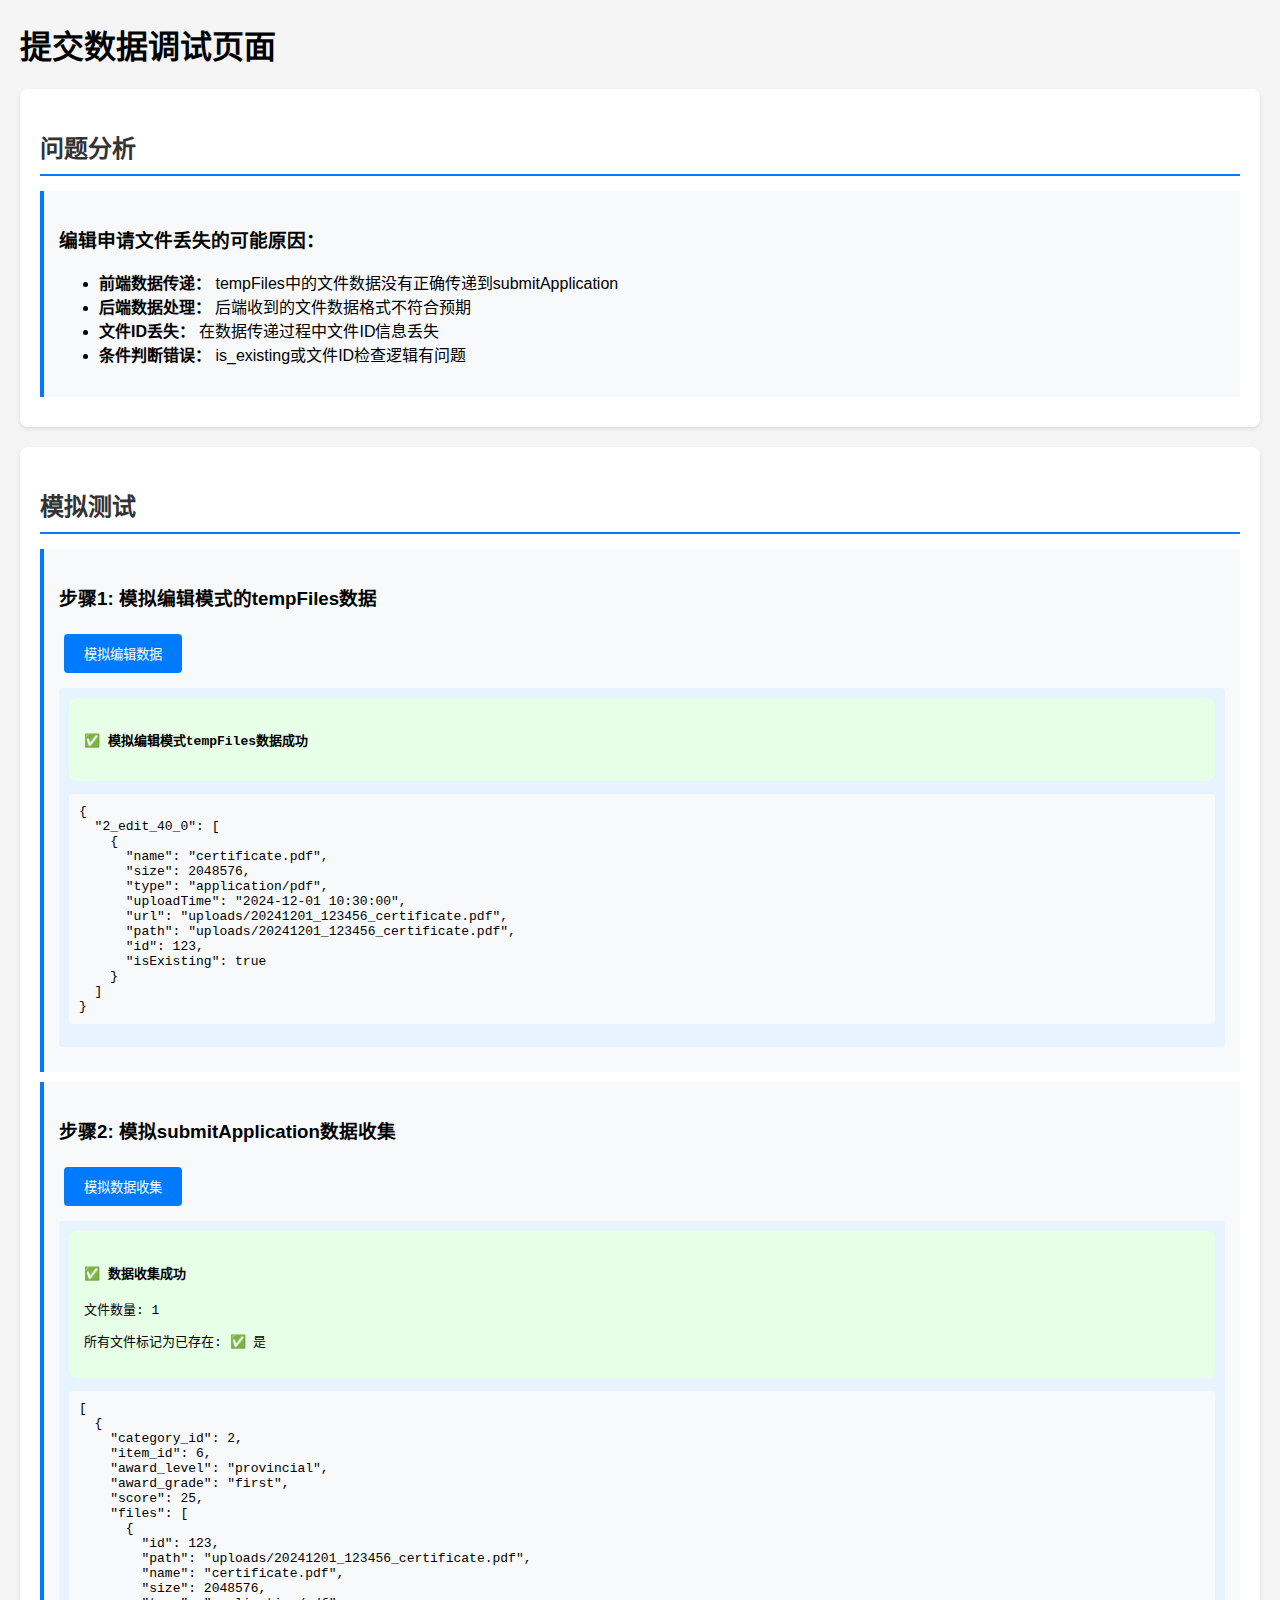
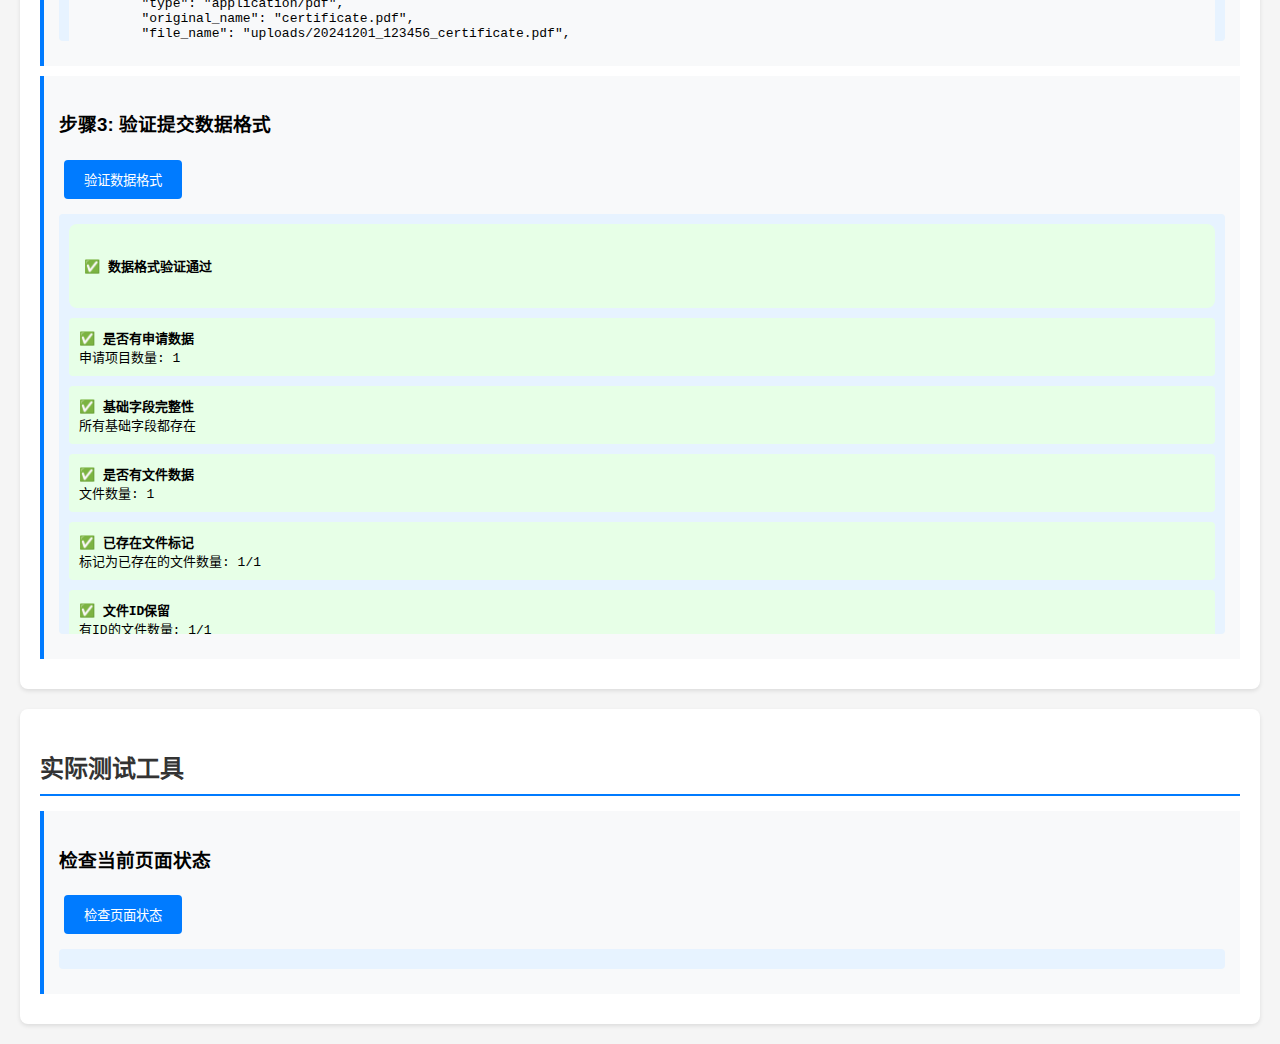
<file: debug-file-submit.html>
<!DOCTYPE html>
<html lang="zh-CN">
<head>
    <meta charset="UTF-8">
    <meta name="viewport" content="width=device-width, initial-scale=1.0">
    <title>提交数据调试页面</title>
    <style>
        body {
            font-family: Arial, sans-serif;
            margin: 20px;
            background-color: #f5f5f5;
        }
        .debug-section {
            background: white;
            padding: 20px;
            margin: 20px 0;
            border-radius: 8px;
            box-shadow: 0 2px 4px rgba(0,0,0,0.1);
        }
        .debug-title {
            color: #333;
            border-bottom: 2px solid #007bff;
            padding-bottom: 10px;
            margin-bottom: 15px;
        }
        .test-case {
            background: #f8f9fa;
            padding: 15px;
            margin: 10px 0;
            border-left: 4px solid #007bff;
        }
        .result {
            background: #e7f3ff;
            padding: 10px;
            margin: 10px 0;
            border-radius: 4px;
            font-family: monospace;
            max-height: 400px;
            overflow-y: auto;
        }
        .success {
            background: #e7ffe7;
            color: #198754;
        }
        .error {
            background: #ffe7e7;
            color: #d63384;
        }
        button {
            background: #007bff;
            color: white;
            border: none;
            padding: 10px 20px;
            border-radius: 4px;
            cursor: pointer;
            margin: 5px;
        }
        button:hover {
            background: #0056b3;
        }
        pre {
            background: #f8f9fa;
            padding: 10px;
            border-radius: 4px;
            overflow-x: auto;
            white-space: pre-wrap;
        }
        .highlight {
            background: yellow;
            padding: 2px 4px;
            border-radius: 3px;
        }
    </style>
</head>
<body>
    <h1>提交数据调试页面</h1>
    
    <div class="debug-section">
        <h2 class="debug-title">问题分析</h2>
        <div class="test-case">
            <h3>编辑申请文件丢失的可能原因：</h3>
            <ul>
                <li><strong>前端数据传递：</strong> tempFiles中的文件数据没有正确传递到submitApplication</li>
                <li><strong>后端数据处理：</strong> 后端收到的文件数据格式不符合预期</li>
                <li><strong>文件ID丢失：</strong> 在数据传递过程中文件ID信息丢失</li>
                <li><strong>条件判断错误：</strong> is_existing或文件ID检查逻辑有问题</li>
            </ul>
        </div>
    </div>

    <div class="debug-section">
        <h2 class="debug-title">模拟测试</h2>
        
        <div class="test-case">
            <h3>步骤1: 模拟编辑模式的tempFiles数据</h3>
            <button onclick="simulateEditModeTempFiles()">模拟编辑数据</button>
            <div id="tempFilesResult" class="result"></div>
        </div>

        <div class="test-case">
            <h3>步骤2: 模拟submitApplication数据收集</h3>
            <button onclick="simulateDataCollection()">模拟数据收集</button>
            <div id="dataCollectionResult" class="result"></div>
        </div>

        <div class="test-case">
            <h3>步骤3: 验证提交数据格式</h3>
            <button onclick="validateSubmitData()">验证数据格式</button>
            <div id="validationResult" class="result"></div>
        </div>
    </div>

    <div class="debug-section">
        <h2 class="debug-title">实际测试工具</h2>
        
        <div class="test-case">
            <h3>检查当前页面状态</h3>
            <button onclick="checkCurrentPageState()">检查页面状态</button>
            <div id="pageStateResult" class="result"></div>
        </div>
    </div>

    <script>
        // 模拟编辑模式下的tempFiles数据
        function simulateEditModeTempFiles() {
            if (!window.tempFiles) window.tempFiles = {};
            
            const mockEditData = {
                "2_edit_40_0": [
                    {
                        name: "certificate.pdf",
                        size: 2048576,
                        type: "application/pdf",
                        uploadTime: "2024-12-01 10:30:00",
                        url: "uploads/20241201_123456_certificate.pdf",
                        path: "uploads/20241201_123456_certificate.pdf",
                        id: 123,
                        isExisting: true
                    }
                ]
            };
            
            window.tempFiles = mockEditData;
            
            const result = `
                <div style="padding: 15px; background: #e7ffe7; border-radius: 8px;">
                    <h4>✅ 模拟编辑模式tempFiles数据成功</h4>
                </div>
                <pre>${JSON.stringify(mockEditData, null, 2)}</pre>
            `;
            
            document.getElementById('tempFilesResult').innerHTML = result;
        }

        // 模拟submitApplication中的数据收集过程
        function simulateDataCollection() {
            if (!window.tempFiles || Object.keys(window.tempFiles).length === 0) {
                document.getElementById('dataCollectionResult').innerHTML = 
                    '<div class="error">请先运行"模拟编辑数据"</div>';
                return;
            }
            
            const applicationData = [];
            const categoryId = 2;
            const itemIndex = 'edit_40_0';
            const files = window.tempFiles[`${categoryId}_${itemIndex}`] || [];
            
            if (files.length > 0) {
                const applicationItem = {
                    category_id: categoryId,
                    item_id: 6,
                    award_level: 'provincial',
                    award_grade: 'first',
                    score: 25,
                    files: files.map(file => {
                        if (file.id || file.isExisting) {
                            return {
                                id: file.id,
                                path: file.path || file.url,
                                name: file.name,
                                size: file.size,
                                type: file.type,
                                original_name: file.name,
                                file_name: file.path || file.url,
                                file_path: file.path || file.url,
                                file_size: file.size,
                                file_type: file.type,
                                is_existing: true
                            };
                        } else {
                            return {
                                path: file.path,
                                name: file.name,
                                size: file.size,
                                type: file.type,
                                original_name: file.name,
                                file_name: file.path,
                                file_path: file.path,
                                file_size: file.size,
                                file_type: file.type,
                                is_existing: false
                            };
                        }
                    })
                };
                
                applicationData.push(applicationItem);
            }
            
            const hasValidFiles = applicationData.length > 0 && applicationData[0].files.length > 0;
            const allFilesExisting = hasValidFiles && applicationData[0].files.every(f => f.is_existing === true);
            
            const result = `
                <div style="padding: 15px; background: ${hasValidFiles ? '#e7ffe7' : '#ffe7e7'}; border-radius: 8px;">
                    <h4>${hasValidFiles ? '✅' : '❌'} 数据收集${hasValidFiles ? '成功' : '失败'}</h4>
                    <p>文件数量: ${hasValidFiles ? applicationData[0].files.length : 0}</p>
                    <p>所有文件标记为已存在: ${allFilesExisting ? '✅ 是' : '❌ 否'}</p>
                </div>
                <pre>${JSON.stringify(applicationData, null, 2)}</pre>
            `;
            
            document.getElementById('dataCollectionResult').innerHTML = result;
            window.mockApplicationData = applicationData;
        }

        // 验证提交数据格式
        function validateSubmitData() {
            if (!window.mockApplicationData || window.mockApplicationData.length === 0) {
                document.getElementById('validationResult').innerHTML = 
                    '<div class="error">请先运行"模拟数据收集"</div>';
                return;
            }
            
            const applicationData = window.mockApplicationData;
            const validations = [];
            
            validations.push({
                name: "是否有申请数据",
                result: applicationData.length > 0,
                details: `申请项目数量: ${applicationData.length}`
            });
            
            if (applicationData.length > 0) {
                const firstItem = applicationData[0];
                
                validations.push({
                    name: "基础字段完整性",
                    result: !!(firstItem.category_id && firstItem.item_id && firstItem.award_level && firstItem.award_grade),
                    details: `所有基础字段都存在`
                });
                
                const hasFiles = firstItem.files && firstItem.files.length > 0;
                validations.push({
                    name: "是否有文件数据",
                    result: hasFiles,
                    details: `文件数量: ${hasFiles ? firstItem.files.length : 0}`
                });
                
                if (hasFiles) {
                    const existingFilesCount = firstItem.files.filter(file => file.is_existing === true).length;
                    validations.push({
                        name: "已存在文件标记",
                        result: existingFilesCount > 0,
                        details: `标记为已存在的文件数量: ${existingFilesCount}/${firstItem.files.length}`
                    });
                    
                    const filesWithId = firstItem.files.filter(file => file.id).length;
                    validations.push({
                        name: "文件ID保留",
                        result: filesWithId > 0,
                        details: `有ID的文件数量: ${filesWithId}/${firstItem.files.length}`
                    });
                }
            }
            
            const allValid = validations.every(v => v.result);
            
            const result = `
                <div style="padding: 15px; background: ${allValid ? '#e7ffe7' : '#ffe7e7'}; border-radius: 8px;">
                    <h4>${allValid ? '✅ 数据格式验证通过' : '❌ 数据格式验证失败'}</h4>
                </div>
                
                ${validations.map(validation => `
                    <div style="margin: 10px 0; padding: 10px; background: ${validation.result ? '#e7ffe7' : '#ffe7e7'}; border-radius: 4px;">
                        <strong>${validation.result ? '✅' : '❌'} ${validation.name}</strong><br>
                        ${validation.details}
                    </div>
                `).join('')}
                
                <h4>最终提交数据预览：</h4>
                <pre>${JSON.stringify({
                    action: 'updateApplication',
                    batch_id: 1,
                    application_id: 40,
                    materials: applicationData
                }, null, 2)}</pre>
            `;
            
            document.getElementById('validationResult').innerHTML = result;
        }

        // 检查当前页面状态
        function checkCurrentPageState() {
            const result = `
                <div>
                    <h4>当前页面状态：</h4>
                    <div style="margin: 10px 0; padding: 10px; background: #f8f9fa; border-radius: 4px;">
                        <strong>是否在申请页面:</strong> ${window.location.pathname.includes('index.html') ? '可能是' : '否'}<br>
                        <strong>tempFiles存在:</strong> ${window.tempFiles ? '是' : '否'}<br>
                        <strong>tempFiles内容:</strong> ${window.tempFiles ? Object.keys(window.tempFiles).length + ' 个键' : '无'}<br>
                        <strong>currentApplication:</strong> ${window.currentApplication ? '存在' : '不存在'}<br>
                        <strong>categories数据:</strong> ${window.categories ? window.categories.length + ' 个类目' : '无'}
                    </div>
                </div>
                
                ${window.tempFiles ? `
                    <div>
                        <h4>实际tempFiles数据：</h4>
                        <pre>${JSON.stringify(window.tempFiles, null, 2)}</pre>
                    </div>
                ` : ''}
                
                <div style="margin-top: 20px; padding: 15px; background: #fff3cd; border-radius: 8px;">
                    <h4>💡 使用建议：</h4>
                    <p>如果你正在主页面调试，可以：</p>
                    <ul>
                        <li>1. 在主页面打开开发者工具控制台</li>
                        <li>2. 输入这个调试页面的函数来测试数据</li>
                        <li>3. 或者将此页面的代码复制到主页面的控制台中运行</li>
                    </ul>
                </div>
            `;
            
            document.getElementById('pageStateResult').innerHTML = result;
        }

        // 页面加载时自动运行测试
        document.addEventListener('DOMContentLoaded', function() {
            setTimeout(() => {
                simulateEditModeTempFiles();
                simulateDataCollection();
                validateSubmitData();
            }, 500);
        });
    </script>
</body>
</html>
</file>
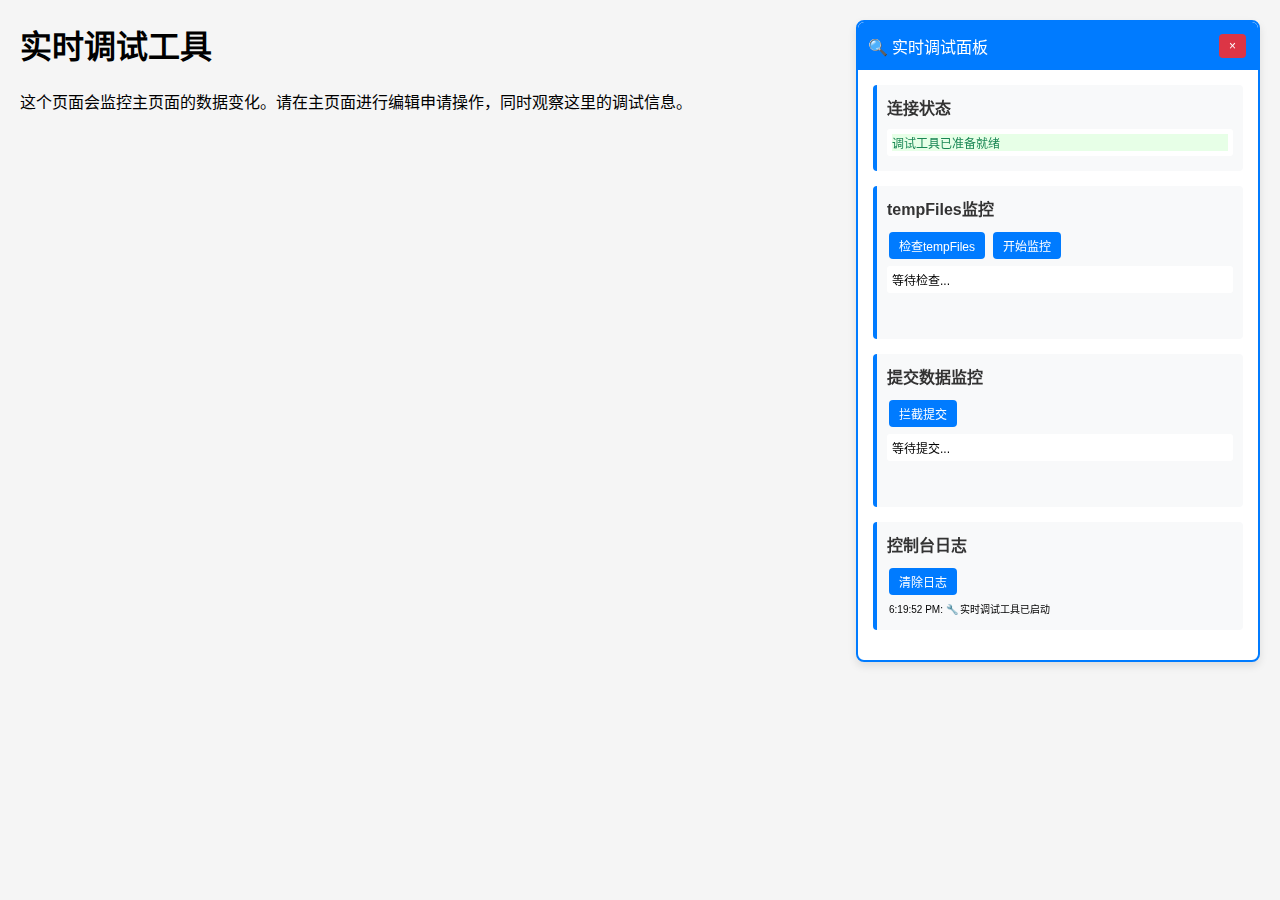
<file: debug-real-time.html>
<!DOCTYPE html>
<html lang="zh-CN">
<head>
    <meta charset="UTF-8">
    <meta name="viewport" content="width=device-width, initial-scale=1.0">
    <title>实时调试工具</title>
    <style>
        body {
            font-family: Arial, sans-serif;
            margin: 20px;
            background-color: #f5f5f5;
        }
        .debug-panel {
            position: fixed;
            top: 20px;
            right: 20px;
            width: 400px;
            background: white;
            border: 2px solid #007bff;
            border-radius: 8px;
            box-shadow: 0 4px 8px rgba(0,0,0,0.1);
            z-index: 10000;
            max-height: 80vh;
            overflow-y: auto;
        }
        .debug-header {
            background: #007bff;
            color: white;
            padding: 10px;
            border-radius: 6px 6px 0 0;
            display: flex;
            justify-content: space-between;
            align-items: center;
        }
        .debug-content {
            padding: 15px;
        }
        .debug-section {
            margin-bottom: 15px;
            padding: 10px;
            background: #f8f9fa;
            border-radius: 4px;
            border-left: 4px solid #007bff;
        }
        .debug-section h4 {
            margin: 0 0 10px 0;
            color: #333;
        }
        .debug-item {
            margin: 5px 0;
            padding: 5px;
            background: white;
            border-radius: 3px;
            font-size: 12px;
        }
        .success { background: #e7ffe7; color: #198754; }
        .error { background: #ffe7e7; color: #d63384; }
        .warning { background: #fff3cd; color: #856404; }
        button {
            background: #007bff;
            color: white;
            border: none;
            padding: 5px 10px;
            border-radius: 4px;
            cursor: pointer;
            font-size: 12px;
            margin: 2px;
        }
        button:hover {
            background: #0056b3;
        }
        .close-btn {
            background: #dc3545;
        }
        .close-btn:hover {
            background: #c82333;
        }
        pre {
            background: #f8f9fa;
            padding: 8px;
            border-radius: 4px;
            font-size: 10px;
            max-height: 200px;
            overflow-y: auto;
        }
    </style>
</head>
<body>
    <h1>实时调试工具</h1>
    <p>这个页面会监控主页面的数据变化。请在主页面进行编辑申请操作，同时观察这里的调试信息。</p>
    
    <div class="debug-panel" id="debugPanel">
        <div class="debug-header">
            <span>🔍 实时调试面板</span>
            <button class="close-btn" onclick="togglePanel()">×</button>
        </div>
        <div class="debug-content">
            <div class="debug-section">
                <h4>连接状态</h4>
                <div id="connectionStatus" class="debug-item">初始化中...</div>
            </div>
            
            <div class="debug-section">
                <h4>tempFiles监控</h4>
                <button onclick="checkTempFiles()">检查tempFiles</button>
                <button onclick="startMonitoring()">开始监控</button>
                <div id="tempFilesStatus" class="debug-item">等待检查...</div>
                <pre id="tempFilesData"></pre>
            </div>
            
            <div class="debug-section">
                <h4>提交数据监控</h4>
                <button onclick="interceptSubmit()">拦截提交</button>
                <div id="submitStatus" class="debug-item">等待提交...</div>
                <pre id="submitData"></pre>
            </div>
            
            <div class="debug-section">
                <h4>控制台日志</h4>
                <button onclick="clearLogs()">清除日志</button>
                <div id="consoleLogs" style="max-height: 150px; overflow-y: auto; font-size: 10px;"></div>
            </div>
        </div>
    </div>

    <script>
        let monitoringInterval = null;
        let originalConsoleLog = console.log;
        let logHistory = [];

        // 重写console.log来捕获日志
        console.log = function(...args) {
            originalConsoleLog.apply(console, args);
            logHistory.push(new Date().toLocaleTimeString() + ': ' + args.join(' '));
            if (logHistory.length > 20) logHistory = logHistory.slice(-20);
            updateConsoleLogs();
        };

        function updateConsoleLogs() {
            const container = document.getElementById('consoleLogs');
            container.innerHTML = logHistory.map(log => 
                `<div style="margin: 2px 0; padding: 2px; background: #f8f9fa; border-radius: 2px;">${log}</div>`
            ).join('');
            container.scrollTop = container.scrollHeight;
        }

        function togglePanel() {
            const panel = document.getElementById('debugPanel');
            panel.style.display = panel.style.display === 'none' ? 'block' : 'none';
        }

        function checkTempFiles() {
            try {
                // 尝试访问主窗口的tempFiles
                const mainWindow = window.opener || window.parent || window;
                
                if (mainWindow.tempFiles) {
                    const tempFiles = mainWindow.tempFiles;
                    const keys = Object.keys(tempFiles);
                    
                    document.getElementById('tempFilesStatus').innerHTML = 
                        `<div class="success">找到tempFiles，共 ${keys.length} 个键</div>`;
                    
                    document.getElementById('tempFilesData').textContent = 
                        JSON.stringify(tempFiles, null, 2);
                    
                    console.log('tempFiles检查:', tempFiles);
                } else {
                    document.getElementById('tempFilesStatus').innerHTML = 
                        `<div class="error">未找到tempFiles或为空</div>`;
                    document.getElementById('tempFilesData').textContent = '无数据';
                }
            } catch (error) {
                document.getElementById('tempFilesStatus').innerHTML = 
                    `<div class="error">访问失败: ${error.message}</div>`;
                console.error('检查tempFiles失败:', error);
            }
        }

        function startMonitoring() {
            if (monitoringInterval) {
                clearInterval(monitoringInterval);
                monitoringInterval = null;
                document.getElementById('tempFilesStatus').innerHTML += 
                    `<div class="warning">监控已停止</div>`;
                return;
            }
            
            monitoringInterval = setInterval(checkTempFiles, 2000);
            document.getElementById('tempFilesStatus').innerHTML += 
                `<div class="success">开始监控（每2秒检查一次）</div>`;
        }

        function interceptSubmit() {
            try {
                const mainWindow = window.opener || window.parent || window;
                
                // 保存原始的submitApplication函数
                if (mainWindow.submitApplication && !mainWindow._originalSubmitApplication) {
                    mainWindow._originalSubmitApplication = mainWindow.submitApplication;
                    
                    // 重写submitApplication函数
                    mainWindow.submitApplication = async function() {
                        console.log('🔍 拦截到submitApplication调用');
                        
                        // 检查当前状态
                        const currentTempFiles = mainWindow.tempFiles || {};
                        const currentApplication = mainWindow.currentApplication;
                        
                        document.getElementById('submitStatus').innerHTML = 
                            `<div class="warning">检测到提交请求...</div>`;
                        
                        document.getElementById('submitData').textContent = 
                            JSON.stringify({
                                tempFiles: currentTempFiles,
                                currentApplication: currentApplication ? {
                                    id: currentApplication.id,
                                    status: currentApplication.status
                                } : null,
                                timestamp: new Date().toLocaleString()
                            }, null, 2);
                        
                        // 询问是否继续提交
                        const shouldContinue = confirm(
                            '调试工具检测到提交请求！\n\n' +
                            `tempFiles键数: ${Object.keys(currentTempFiles).length}\n` +
                            `当前申请ID: ${currentApplication?.id || '无'}\n\n` +
                            '是否继续提交？点击"取消"可以查看详细数据。'
                        );
                        
                        if (shouldContinue) {
                            console.log('🚀 继续执行原始提交...');
                            return mainWindow._originalSubmitApplication.apply(this, arguments);
                        } else {
                            console.log('⛔ 用户取消提交');
                            document.getElementById('submitStatus').innerHTML = 
                                `<div class="error">提交被用户取消</div>`;
                        }
                    };
                    
                    document.getElementById('submitStatus').innerHTML = 
                        `<div class="success">提交拦截已激活</div>`;
                } else {
                    document.getElementById('submitStatus').innerHTML = 
                        `<div class="warning">submitApplication函数未找到或已拦截</div>`;
                }
            } catch (error) {
                document.getElementById('submitStatus').innerHTML = 
                    `<div class="error">拦截设置失败: ${error.message}</div>`;
                console.error('拦截设置失败:', error);
            }
        }

        function clearLogs() {
            logHistory = [];
            updateConsoleLogs();
        }

        // 初始化
        document.addEventListener('DOMContentLoaded', function() {
            document.getElementById('connectionStatus').innerHTML = 
                `<div class="success">调试工具已准备就绪</div>`;
            
            // 自动检查tempFiles
            setTimeout(checkTempFiles, 1000);
            
            console.log('🔧 实时调试工具已启动');
        });

        // 页面关闭时清理
        window.addEventListener('beforeunload', function() {
            if (monitoringInterval) {
                clearInterval(monitoringInterval);
            }
        });
    </script>
</body>
</html>
</file>
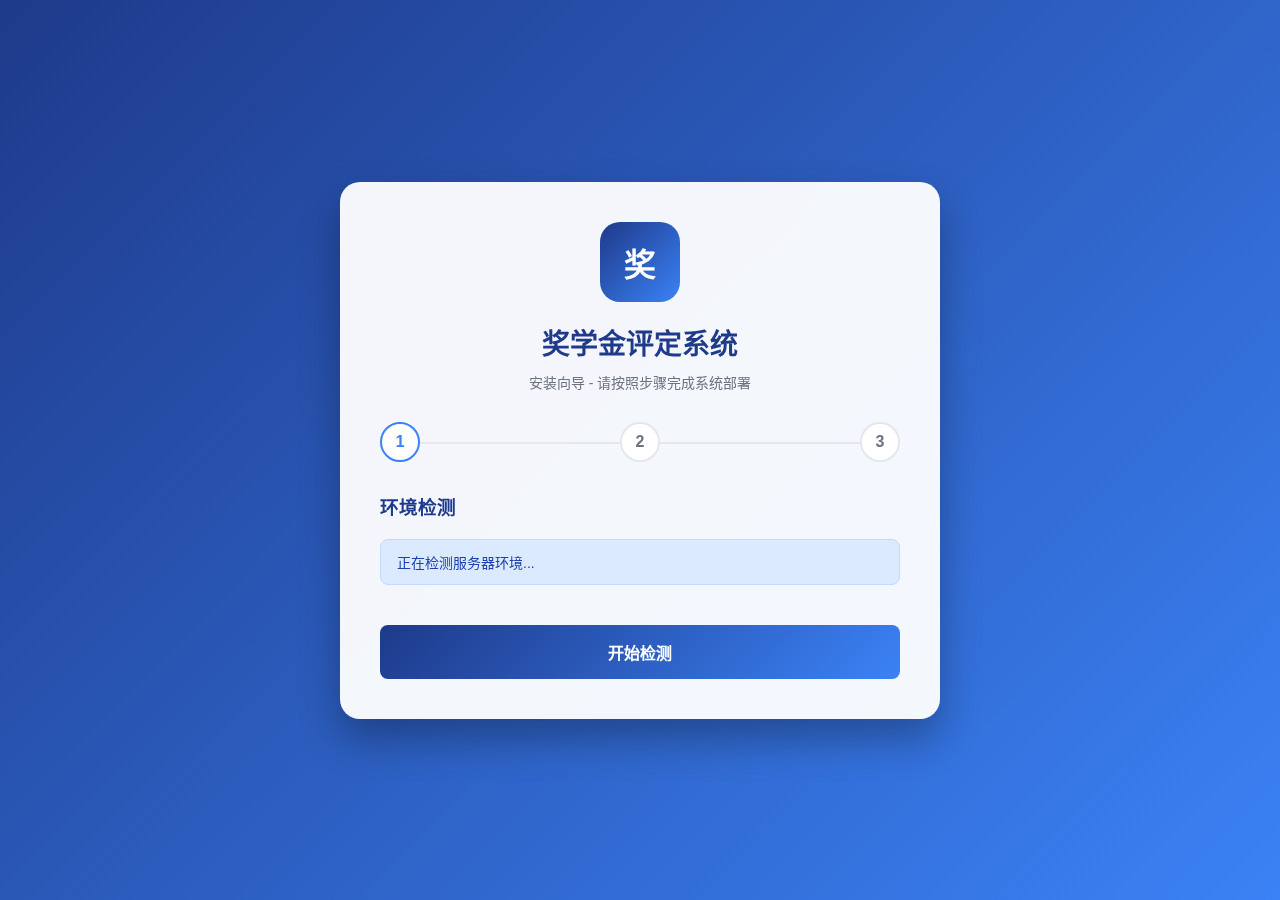
<file: install.html>
<!DOCTYPE html>
<html lang="zh-CN">
<head>
    <meta charset="UTF-8">
    <meta name="viewport" content="width=device-width, initial-scale=1.0">
    <title>奖学金评定系统 - 安装向导</title>
    <style>
        * {
            margin: 0;
            padding: 0;
            box-sizing: border-box;
        }

        body {
            font-family: -apple-system, BlinkMacSystemFont, 'Segoe UI', Roboto, sans-serif;
            background: linear-gradient(135deg, #1e3a8a 0%, #3b82f6 100%);
            min-height: 100vh;
            display: flex;
            justify-content: center;
            align-items: center;
            padding: 20px;
        }

        .install-container {
            background: rgba(255, 255, 255, 0.95);
            backdrop-filter: blur(20px);
            border-radius: 20px;
            padding: 40px;
            max-width: 600px;
            width: 100%;
            box-shadow: 0 20px 40px rgba(0, 0, 0, 0.3);
        }

        .logo {
            text-align: center;
            margin-bottom: 30px;
        }

        .logo-icon {
            width: 80px;
            height: 80px;
            margin: 0 auto 20px;
            background: linear-gradient(135deg, #1e3a8a 0%, #3b82f6 100%);
            border-radius: 20px;
            display: flex;
            align-items: center;
            justify-content: center;
            font-size: 32px;
            color: white;
            font-weight: bold;
        }

        .install-title {
            color: #1e3a8a;
            font-size: 28px;
            font-weight: 600;
            text-align: center;
            margin-bottom: 10px;
        }

        .install-subtitle {
            color: #6b7280;
            text-align: center;
            margin-bottom: 30px;
            font-size: 14px;
        }

        .form-group {
            margin-bottom: 20px;
        }

        .form-label {
            display: block;
            color: #374151;
            font-size: 14px;
            font-weight: 500;
            margin-bottom: 8px;
        }

        .form-input, .form-select {
            width: 100%;
            padding: 12px 16px;
            border: 2px solid #e5e7eb;
            border-radius: 8px;
            font-size: 16px;
            transition: all 0.3s ease;
        }

        .form-input:focus, .form-select:focus {
            outline: none;
            border-color: #3b82f6;
            box-shadow: 0 0 0 3px rgba(59, 130, 246, 0.1);
        }

        .form-row {
            display: grid;
            grid-template-columns: 1fr 1fr;
            gap: 15px;
        }

        .install-btn {
            width: 100%;
            padding: 15px;
            border: none;
            border-radius: 8px;
            background: linear-gradient(135deg, #1e3a8a 0%, #3b82f6 100%);
            color: white;
            font-size: 16px;
            font-weight: 600;
            cursor: pointer;
            transition: all 0.3s ease;
            margin-top: 20px;
        }

        .install-btn:hover {
            transform: translateY(-2px);
            box-shadow: 0 8px 25px rgba(59, 130, 246, 0.4);
        }

        .install-btn:disabled {
            opacity: 0.6;
            cursor: not-allowed;
            transform: none;
        }

        .test-btn {
            background: linear-gradient(135deg, #059669 0%, #10b981 100%);
            margin-top: 10px;
            padding: 10px;
            font-size: 14px;
        }

        .alert {
            padding: 12px 16px;
            border-radius: 8px;
            margin-bottom: 20px;
            font-size: 14px;
        }

        .alert-success {
            background: #d1fae5;
            color: #065f46;
            border: 1px solid #a7f3d0;
        }

        .alert-error {
            background: #fee2e2;
            color: #991b1b;
            border: 1px solid #fecaca;
        }

        .alert-info {
            background: #dbeafe;
            color: #1e40af;
            border: 1px solid #bfdbfe;
        }

        .progress-steps {
            display: flex;
            justify-content: space-between;
            margin-bottom: 30px;
            position: relative;
        }

        .progress-steps::before {
            content: '';
            position: absolute;
            top: 20px;
            left: 20px;
            right: 20px;
            height: 2px;
            background: #e5e7eb;
            z-index: 1;
        }

        .progress-steps::after {
            content: '';
            position: absolute;
            top: 20px;
            left: 20px;
            width: 0%;
            height: 2px;
            background: #3b82f6;
            transition: width 0.3s ease;
            z-index: 2;
        }

        .progress-steps.step-2::after { width: 50%; }
        .progress-steps.step-3::after { width: 100%; }

        .step {
            background: white;
            border: 2px solid #e5e7eb;
            border-radius: 50%;
            width: 40px;
            height: 40px;
            display: flex;
            align-items: center;
            justify-content: center;
            font-weight: bold;
            color: #6b7280;
            position: relative;
            z-index: 3;
        }

        .step.active {
            border-color: #3b82f6;
            color: #3b82f6;
        }

        .step.completed {
            background: #3b82f6;
            border-color: #3b82f6;
            color: white;
        }

        .install-step {
            display: none;
        }

        .install-step.active {
            display: block;
        }

        .hidden {
            display: none !important;
        }
    </style>
</head>
<body>
    <div class="install-container">
        <div class="logo">
            <div class="logo-icon">奖</div>
            <h1 class="install-title">奖学金评定系统</h1>
            <p class="install-subtitle">安装向导 - 请按照步骤完成系统部署</p>
        </div>

        <div class="progress-steps" id="progressSteps">
            <div class="step active" id="step1">1</div>
            <div class="step" id="step2">2</div>
            <div class="step" id="step3">3</div>
        </div>

        <!-- 第一步：环境检测 -->
        <div class="install-step active" id="envCheck">
            <h3 style="color: #1e3a8a; margin-bottom: 20px;">环境检测</h3>
            <div id="envResults">
                <div class="alert alert-info">正在检测服务器环境...</div>
            </div>
            <button type="button" class="install-btn" onclick="checkEnvironment()" id="checkEnvBtn">开始检测</button>
        </div>

        <!-- 第二步：数据库配置 -->
        <div class="install-step" id="dbConfig">
            <h3 style="color: #1e3a8a; margin-bottom: 20px;">数据库配置</h3>
            <div id="configAlert"></div>
            
            <form id="configForm">
                <div class="form-row">
                    <div class="form-group">
                        <label class="form-label">数据库主机</label>
                        <input type="text" id="dbHost" class="form-input" value="localhost" required>
                    </div>
                    <div class="form-group">
                        <label class="form-label">端口</label>
                        <input type="number" id="dbPort" class="form-input" value="3306" required>
                    </div>
                </div>
                
                <div class="form-group">
                    <label class="form-label">数据库名称</label>
                    <input type="text" id="dbName" class="form-input" value="scholarship_system" required>
                </div>
                
                <div class="form-row">
                    <div class="form-group">
                        <label class="form-label">用户名</label>
                        <input type="text" id="dbUser" class="form-input" value="root" required>
                    </div>
                    <div class="form-group">
                        <label class="form-label">密码</label>
                        <input type="password" id="dbPass" class="form-input">
                    </div>
                </div>

                <button type="button" class="install-btn test-btn" onclick="testConnection()">测试连接</button>
                <button type="button" class="install-btn" onclick="saveConfig()" id="saveConfigBtn">保存配置并继续</button>
            </form>
        </div>

        <!-- 第三步：完成安装 -->
        <div class="install-step" id="installComplete">
            <h3 style="color: #1e3a8a; margin-bottom: 20px;">安装完成</h3>
            <div id="installResults">
                <div class="alert alert-info">正在安装系统...</div>
            </div>
            <button type="button" class="install-btn" onclick="completeInstall()" id="completeBtn">完成安装</button>
        </div>
    </div>

    <script>
        let currentStep = 1;

        function checkEnvironment() {
            const btn = document.getElementById('checkEnvBtn');
            const results = document.getElementById('envResults');
            
            btn.textContent = '检测中...';
            btn.disabled = true;

            fetch('install.php?action=check_env')
                .then(response => response.json())
                .then(data => {
                    let html = '';
                    let canContinue = true;

                    data.checks.forEach(check => {
                        const status = check.status ? 'success' : 'error';
                        const icon = check.status ? '✓' : '✗';
                        html += `<div class="alert alert-${status}">${icon} ${check.name}: ${check.message}</div>`;
                        if (!check.status) canContinue = false;
                    });

                    results.innerHTML = html;

                    if (canContinue) {
                        setTimeout(() => {
                            nextStep();
                        }, 2000);
                    } else {
                        btn.textContent = '重新检测';
                        btn.disabled = false;
                    }
                })
                .catch(error => {
                    results.innerHTML = '<div class="alert alert-error">检测失败: ' + error.message + '</div>';
                    btn.textContent = '重新检测';
                    btn.disabled = false;
                });
        }

        function testConnection() {
            const alert = document.getElementById('configAlert');
            const formData = new FormData();
            
            formData.append('action', 'test_db');
            formData.append('host', document.getElementById('dbHost').value);
            formData.append('port', document.getElementById('dbPort').value);
            formData.append('name', document.getElementById('dbName').value);
            formData.append('user', document.getElementById('dbUser').value);
            formData.append('pass', document.getElementById('dbPass').value);

            alert.innerHTML = '<div class="alert alert-info">正在测试数据库连接...</div>';

            fetch('install.php', {
                method: 'POST',
                body: formData
            })
            .then(response => response.json())
            .then(data => {
                if (data.success) {
                    alert.innerHTML = '<div class="alert alert-success">数据库连接成功！</div>';
                } else {
                    alert.innerHTML = '<div class="alert alert-error">连接失败: ' + data.message + '</div>';
                }
            })
            .catch(error => {
                alert.innerHTML = '<div class="alert alert-error">测试失败: ' + error.message + '</div>';
            });
        }

        function saveConfig() {
            const btn = document.getElementById('saveConfigBtn');
            const alert = document.getElementById('configAlert');
            const formData = new FormData();
            
            formData.append('action', 'save_config');
            formData.append('host', document.getElementById('dbHost').value);
            formData.append('port', document.getElementById('dbPort').value);
            formData.append('name', document.getElementById('dbName').value);
            formData.append('user', document.getElementById('dbUser').value);
            formData.append('pass', document.getElementById('dbPass').value);

            btn.textContent = '保存中...';
            btn.disabled = true;

            fetch('install.php', {
                method: 'POST',
                body: formData
            })
            .then(response => response.json())
            .then(data => {
                if (data.success) {
                    alert.innerHTML = '<div class="alert alert-success">配置保存成功！</div>';
                    setTimeout(() => {
                        nextStep();
                    }, 1000);
                } else {
                    alert.innerHTML = '<div class="alert alert-error">保存失败: ' + data.message + '</div>';
                    btn.textContent = '保存配置并继续';
                    btn.disabled = false;
                }
            })
            .catch(error => {
                alert.innerHTML = '<div class="alert alert-error">保存失败: ' + error.message + '</div>';
                btn.textContent = '保存配置并继续';
                btn.disabled = false;
            });
        }

        function completeInstall() {
            const btn = document.getElementById('completeBtn');
            const results = document.getElementById('installResults');
            
            btn.textContent = '安装中...';
            btn.disabled = true;

            fetch('install.php?action=install')
                .then(response => response.json())
                .then(data => {
                    if (data.success) {
                        results.innerHTML = `
                            <div class="alert alert-success">安装完成！</div>
                            <div class="alert alert-info">
                                <strong>默认账号信息：</strong><br>
                                学生账号：123 / 123<br>
                                管理员账号：1234 / 1234<br>
                                <br>
                                <strong>重要提示：</strong><br>
                                1. 请及时修改默认密码<br>
                                2. 请设置 uploads 目录的写入权限<br>
                                3. 建议启用 HTTPS 访问
                            </div>
                        `;
                        btn.textContent = '进入系统';
                        btn.onclick = () => window.location.href = 'index.html';
                        btn.disabled = false;
                    } else {
                        results.innerHTML = '<div class="alert alert-error">安装失败: ' + data.message + '</div>';
                        btn.textContent = '重新安装';
                        btn.disabled = false;
                    }
                })
                .catch(error => {
                    results.innerHTML = '<div class="alert alert-error">安装失败: ' + error.message + '</div>';
                    btn.textContent = '重新安装';
                    btn.disabled = false;
                });
        }

        function nextStep() {
            document.querySelector('.install-step.active').classList.remove('active');
            document.getElementById(`step${currentStep}`).classList.add('completed');
            
            currentStep++;
            
            document.getElementById(`step${currentStep}`).classList.add('active');
            document.getElementById('progressSteps').className = `progress-steps step-${currentStep}`;
            
            if (currentStep === 2) {
                document.getElementById('dbConfig').classList.add('active');
            } else if (currentStep === 3) {
                document.getElementById('installComplete').classList.add('active');
            }
        }

        // 页面加载时检查是否已安装
        document.addEventListener('DOMContentLoaded', function() {
            fetch('install.php?action=check_install')
                .then(response => response.json())
                .then(data => {
                    if (data.installed) {
                        alert('系统已安装，将跳转到主页面');
                        window.location.href = 'index.html';
                    }
                })
                .catch(error => {
                    console.log('检查安装状态失败，继续安装流程');
                });
        });
    </script>
</body>
</html>
</file>
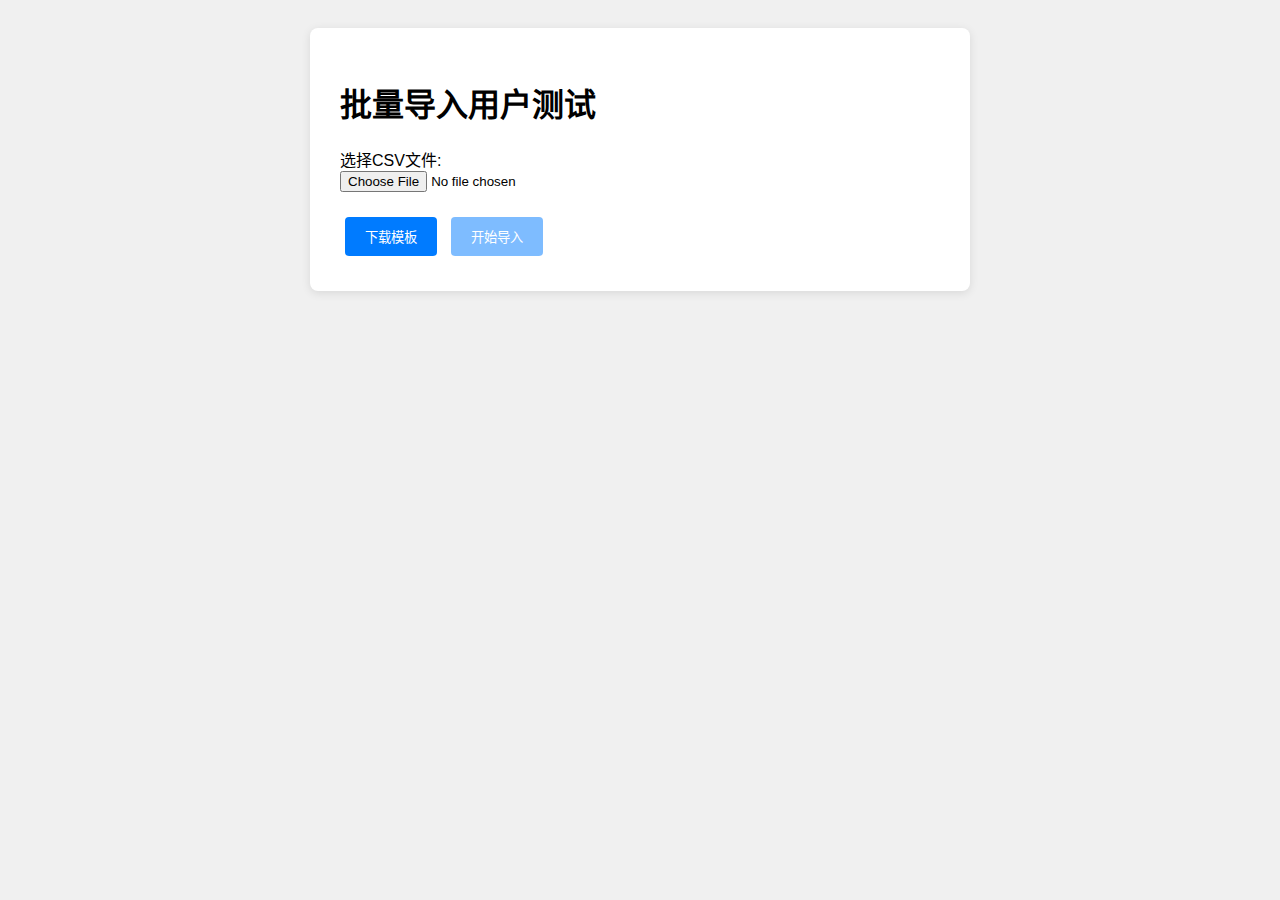
<file: test-batch-import.html>
<!DOCTYPE html>
<html lang="zh-CN">
<head>
    <meta charset="UTF-8">
    <meta name="viewport" content="width=device-width, initial-scale=1.0">
    <title>批量导入测试</title>
    <style>
        body {
            font-family: Arial, sans-serif;
            padding: 20px;
            background: #f0f0f0;
        }
        .test-container {
            max-width: 600px;
            margin: 0 auto;
            background: white;
            padding: 30px;
            border-radius: 8px;
            box-shadow: 0 2px 10px rgba(0,0,0,0.1);
        }
        .file-input {
            margin: 20px 0;
        }
        .btn {
            background: #007bff;
            color: white;
            border: none;
            padding: 10px 20px;
            border-radius: 4px;
            cursor: pointer;
            margin: 5px;
        }
        .btn:disabled {
            opacity: 0.5;
            cursor: not-allowed;
        }
        .btn:not(:disabled):hover {
            background: #0056b3;
        }
        .status {
            margin: 20px 0;
            padding: 10px;
            border-radius: 4px;
        }
        .success { background: #d4edda; color: #155724; }
        .error { background: #f8d7da; color: #721c24; }
        .info { background: #d1ecf1; color: #0c5460; }
    </style>
</head>
<body>
    <div class="test-container">
        <h1>批量导入用户测试</h1>
        
        <div class="file-input">
            <label>选择CSV文件:</label><br>
            <input type="file" id="testFileInput" accept=".csv" onchange="handleFileSelect(event)">
        </div>
        
        <div>
            <button class="btn" onclick="downloadTemplate()">下载模板</button>
            <button id="testImportBtn" class="btn" onclick="testImport()" disabled>开始导入</button>
        </div>
        
        <div id="status" class="status" style="display: none;"></div>
        
        <div id="progress" style="display: none; margin: 20px 0;">
            <div>进度:</div>
            <div style="background: #e0e0e0; height: 20px; border-radius: 10px; overflow: hidden;">
                <div id="progressBar" style="background: #007bff; height: 100%; width: 0%; transition: width 0.3s;"></div>
            </div>
            <div id="progressText" style="margin-top: 5px; font-size: 14px;">准备中...</div>
        </div>
    </div>

    <script>
        function showStatus(message, type = 'info') {
            const status = document.getElementById('status');
            status.textContent = message;
            status.className = `status ${type}`;
            status.style.display = 'block';
            console.log(`[${type.toUpperCase()}] ${message}`);
        }

        function handleFileSelect(event) {
            console.log('File select triggered');
            const file = event.target.files[0];
            const importBtn = document.getElementById('testImportBtn');
            
            if (file) {
                console.log('File selected:', file.name, file.size, file.type);
                
                if (!file.name.toLowerCase().endsWith('.csv')) {
                    showStatus('请选择CSV格式的文件', 'error');
                    event.target.value = '';
                    return;
                }
                
                if (file.size > 5 * 1024 * 1024) {
                    showStatus('文件大小不能超过5MB', 'error');
                    event.target.value = '';
                    return;
                }
                
                showStatus(`已选择文件: ${file.name}`, 'success');
                importBtn.disabled = false;
                console.log('Import button enabled');
            } else {
                showStatus('', 'info');
                importBtn.disabled = true;
                console.log('Import button disabled');
            }
        }

        function downloadTemplate() {
            const link = document.createElement('a');
            link.href = 'api/users.php?action=download_template';
            link.download = '用户批量导入模板.csv';
            document.body.appendChild(link);
            link.click();
            document.body.removeChild(link);
            showStatus('模板下载已开始', 'info');
        }

        async function testImport() {
            const fileInput = document.getElementById('testFileInput');
            const file = fileInput.files[0];
            
            if (!file) {
                showStatus('请先选择要导入的文件', 'error');
                return;
            }
            
            const importBtn = document.getElementById('testImportBtn');
            const progress = document.getElementById('progress');
            const progressBar = document.getElementById('progressBar');
            const progressText = document.getElementById('progressText');
            
            try {
                progress.style.display = 'block';
                importBtn.disabled = true;
                progressBar.style.width = '20%';
                progressText.textContent = '准备上传文件...';
                showStatus('开始导入...', 'info');
                
                const formData = new FormData();
                formData.append('action', 'batch_import');
                formData.append('import_file', file);
                
                progressBar.style.width = '50%';
                progressText.textContent = '正在上传并处理文件...';
                
                const response = await fetch('api/users.php', {
                    method: 'POST',
                    body: formData,
                    credentials: 'same-origin'
                });
                
                progressBar.style.width = '80%';
                progressText.textContent = '处理服务器响应...';
                
                const data = await response.json();
                
                progressBar.style.width = '100%';
                progressText.textContent = '完成！';
                
                if (data.success) {
                    let message = data.message;
                    if (data.errors && data.errors.length > 0) {
                        message += '\n详细错误信息：\n' + data.errors.slice(0, 5).join('\n');
                    }
                    showStatus(message, 'success');
                    fileInput.value = '';
                } else {
                    throw new Error(data.message || '导入失败');
                }
            } catch (error) {
                console.error('Import error:', error);
                progressBar.style.background = '#dc3545';
                progressText.textContent = '导入失败';
                showStatus('批量导入失败：' + error.message, 'error');
            } finally {
                setTimeout(() => {
                    progress.style.display = 'none';
                    progressBar.style.width = '0%';
                    progressBar.style.background = '#007bff';
                    importBtn.disabled = !fileInput.files[0];
                }, 2000);
            }
        }
    </script>
</body>
</html>
</file>
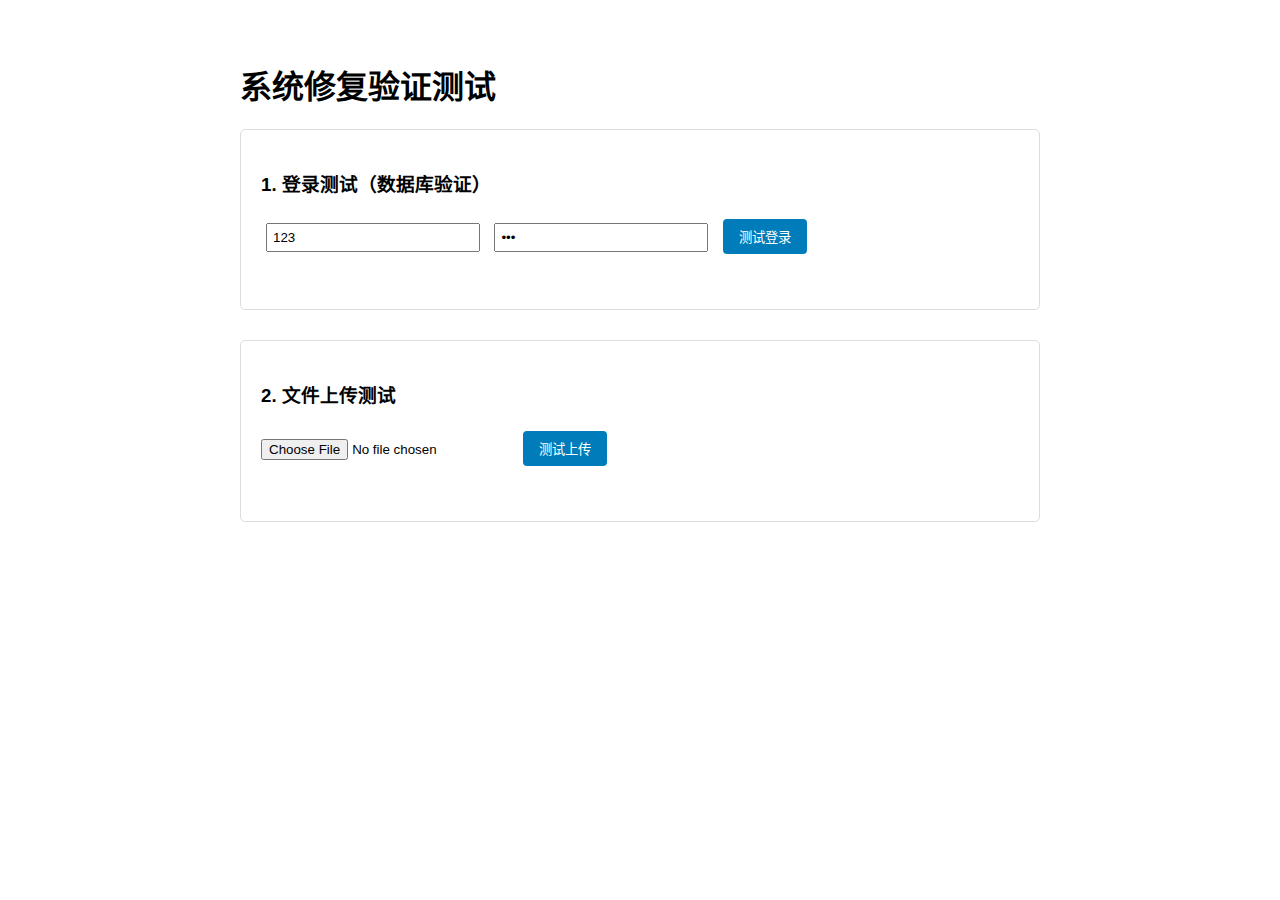
<file: test-fixed.html>
<!DOCTYPE html>
<html lang="zh-CN">
<head>
    <meta charset="UTF-8">
    <meta name="viewport" content="width=device-width, initial-scale=1.0">
    <title>修复验证测试</title>
    <style>
        body {
            font-family: Arial, sans-serif;
            max-width: 800px;
            margin: 20px auto;
            padding: 20px;
        }
        .section {
            margin-bottom: 30px;
            padding: 20px;
            border: 1px solid #ddd;
            border-radius: 5px;
        }
        .result {
            margin-top: 10px;
            padding: 10px;
            border-radius: 4px;
        }
        .success {
            background: #d4edda;
            color: #155724;
            border: 1px solid #c3e6cb;
        }
        .error {
            background: #f8d7da;
            color: #721c24;
            border: 1px solid #f5c6cb;
        }
        button {
            background: #007cba;
            color: white;
            padding: 8px 16px;
            border: none;
            border-radius: 4px;
            cursor: pointer;
            margin: 5px;
        }
        input[type="text"], input[type="password"] {
            width: 200px;
            padding: 5px;
            margin: 5px;
        }
    </style>
</head>
<body>
    <h1>系统修复验证测试</h1>
    
    <div class="section">
        <h3>1. 登录测试（数据库验证）</h3>
        <div>
            <input type="text" id="username" placeholder="用户名" value="123">
            <input type="password" id="password" placeholder="密码" value="123">
            <button onclick="testLogin()">测试登录</button>
        </div>
        <div id="loginResult" class="result"></div>
    </div>
    
    <div class="section">
        <h3>2. 文件上传测试</h3>
        <div>
            <input type="file" id="testFile" accept=".jpg,.png,.pdf">
            <button onclick="testUpload()">测试上传</button>
        </div>
        <div id="uploadResult" class="result"></div>
    </div>

    <script>
        async function testLogin() {
            const username = document.getElementById('username').value;
            const password = document.getElementById('password').value;
            const result = document.getElementById('loginResult');
            
            result.innerHTML = '登录测试中...';
            
            try {
                const formData = new FormData();
                formData.append('action', 'login');
                formData.append('username', username);
                formData.append('password', password);
                
                const response = await fetch('api/auth.php', {
                    method: 'POST',
                    body: formData,
                    credentials: 'same-origin'
                });
                
                const data = await response.json();
                
                if (data.success) {
                    result.className = 'result success';
                    result.innerHTML = `✓ 登录成功<br>
                        用户ID: ${data.user.id}<br>
                        用户名: ${data.user.username}<br>
                        用户类型: <strong>${data.user.type}</strong><br>
                        真实姓名: ${data.user.real_name || '未设置'}`;
                } else {
                    result.className = 'result error';
                    result.innerHTML = `✗ 登录失败: ${data.message}`;
                }
            } catch (error) {
                result.className = 'result error';
                result.innerHTML = `✗ 登录错误: ${error.message}`;
            }
        }
        
        async function testUpload() {
            const fileInput = document.getElementById('testFile');
            const result = document.getElementById('uploadResult');
            
            if (!fileInput.files.length) {
                result.className = 'result error';
                result.innerHTML = '请先选择一个文件';
                return;
            }
            
            result.innerHTML = '文件上传测试中...';
            
            try {
                const file = fileInput.files[0];
                const formData = new FormData();
                formData.append('action', 'upload');
                formData.append('files[]', file);
                
                const response = await fetch('api/upload.php', {
                    method: 'POST',
                    body: formData,
                    credentials: 'same-origin'
                });
                
                if (!response.ok) {
                    throw new Error(`HTTP错误: ${response.status}`);
                }
                
                const responseText = await response.text();
                let data;
                
                try {
                    data = JSON.parse(responseText);
                } catch (parseError) {
                    console.error('响应内容:', responseText);
                    throw new Error('服务器返回非JSON格式响应');
                }
                
                if (data.success) {
                    const fileData = data.data[0];
                    result.className = 'result success';
                    result.innerHTML = `✓ 上传成功<br>
                        文件名: ${fileData.original_name}<br>
                        大小: ${fileData.file_size} bytes<br>
                        类型: ${fileData.file_type}<br>
                        URL: ${fileData.url}`;
                } else {
                    result.className = 'result error';
                    result.innerHTML = `✗ 上传失败: ${data.message}`;
                }
            } catch (error) {
                result.className = 'result error';
                result.innerHTML = `✗ 上传错误: ${error.message}`;
            }
        }
    </script>
</body>
</html>
</file>
<file: assets/css/style.css>
* {
    margin: 0;
    padding: 0;
    box-sizing: border-box;
}

body {
    font-family: -apple-system, BlinkMacSystemFont, 'Segoe UI', Roboto, sans-serif;
    background: linear-gradient(135deg, #1e3a8a 0%, #3b82f6 100%);
    min-height: 100vh;
    overflow-x: hidden;
}

/* 背景动画效果 */
body::before {
    content: '';
    position: fixed;
    top: 0;
    left: 0;
    width: 100%;
    height: 100%;
    background: radial-gradient(circle at 20% 50%, rgba(59, 130, 246, 0.3) 0%, transparent 50%),
                radial-gradient(circle at 80% 20%, rgba(96, 165, 250, 0.3) 0%, transparent 50%),
                radial-gradient(circle at 40% 80%, rgba(147, 197, 253, 0.3) 0%, transparent 50%);
    animation: float 20s ease-in-out infinite;
    pointer-events: none;
}

@keyframes float {
    0%, 100% { transform: translateY(0px) rotate(0deg); }
    50% { transform: translateY(-20px) rotate(180deg); }
}

/* 毛玻璃效果 */
.glass {
    background: rgba(255, 255, 255, 0.25);
    backdrop-filter: blur(10px);
    -webkit-backdrop-filter: blur(10px);
    border-radius: 20px;
    border: 1px solid rgba(255, 255, 255, 0.18);
    box-shadow: 0 8px 32px 0 rgba(31, 38, 135, 0.37);
}

/* 页面容器 */
.page {
    display: none;
    min-height: 100vh;
}

.page.active {
    display: block;
}

/* 登录界面 */
.login-container {
    display: flex;
    justify-content: center;
    align-items: center;
    min-height: 100vh;
    padding: 20px;
}

.login-card {
    width: 100%;
    max-width: 400px;
    padding: 40px;
    text-align: center;
}

.logo {
    width: 80px;
    height: 80px;
    margin: 0 auto 30px;
    background: linear-gradient(135deg, #1e3a8a 0%, #3b82f6 100%);
    border-radius: 20px;
    display: flex;
    align-items: center;
    justify-content: center;
    font-size: 32px;
    color: white;
    font-weight: bold;
    animation: pulse 2s ease-in-out infinite alternate;
}

@keyframes pulse {
    0% { transform: scale(1); }
    100% { transform: scale(1.05); }
}

.login-title {
    color: white;
    font-size: 28px;
    font-weight: 600;
    margin-bottom: 30px;
    text-shadow: 0 2px 10px rgba(0, 0, 0, 0.1);
}

.form-group {
    margin-bottom: 20px;
    text-align: left;
}

.form-label {
    display: block;
    color: rgba(255, 255, 255, 0.9);
    font-size: 14px;
    font-weight: 500;
    margin-bottom: 8px;
}

.form-input, .form-select, .form-textarea {
    width: 100%;
    padding: 15px 20px;
    border: none;
    border-radius: 12px;
    background: rgba(255, 255, 255, 0.2);
    backdrop-filter: blur(10px);
    color: white;
    font-size: 16px;
    transition: all 0.3s ease;
    resize: vertical;
}

.form-textarea {
    min-height: 120px;
    font-family: inherit;
}

.form-input::placeholder, .form-textarea::placeholder {
    color: rgba(255, 255, 255, 0.6);
}

.form-input:focus, .form-select:focus, .form-textarea:focus {
    outline: none;
    background: rgba(255, 255, 255, 0.3);
    transform: translateY(-2px);
    box-shadow: 0 8px 25px rgba(0, 0, 0, 0.2);
}

.form-select option {
    background: #1e3a8a;
    color: white;
}

.login-btn {
    width: 100%;
    padding: 15px;
    border: none;
    border-radius: 12px;
    background: linear-gradient(135deg, #1e3a8a 0%, #3b82f6 100%);
    color: white;
    font-size: 16px;
    font-weight: 600;
    cursor: pointer;
    transition: all 0.3s ease;
    margin-top: 10px;
}

.login-btn:hover {
    transform: translateY(-2px);
    box-shadow: 0 8px 25px rgba(59, 130, 246, 0.4);
}

/* 主界面通用样式 */
.main-container {
    min-height: 100vh;
    padding: 20px;
}

.header {
    padding: 20px 40px;
    margin-bottom: 30px;
    display: flex;
    justify-content: space-between;
    align-items: center;
}

.header-title {
    color: white;
    font-size: 24px;
    font-weight: 600;
}

.user-info {
    display: flex;
    align-items: center;
    color: rgba(255, 255, 255, 0.9);
    font-size: 14px;
}

.avatar {
    width: 40px;
    height: 40px;
    border-radius: 50%;
    background: linear-gradient(135deg, #1e3a8a 0%, #3b82f6 100%);
    display: flex;
    align-items: center;
    justify-content: center;
    color: white;
    font-weight: bold;
    margin-right: 10px;
}

.logout-btn {
    margin-left: 15px;
    padding: 8px 16px;
    border: 1px solid rgba(255, 255, 255, 0.3);
    border-radius: 8px;
    background: transparent;
    color: white;
    cursor: pointer;
    font-size: 12px;
    transition: all 0.3s ease;
}

.logout-btn:hover {
    background: rgba(255, 255, 255, 0.1);
}

.dashboard {
    display: grid;
    grid-template-columns: repeat(auto-fit, minmax(300px, 1fr));
    gap: 30px;
    max-width: 1200px;
    margin: 0 auto;
}

.card {
    padding: 30px;
    transition: all 0.3s ease;
}

.card:hover {
    transform: translateY(-5px);
    box-shadow: 0 20px 40px rgba(31, 38, 135, 0.5);
}

.card-title {
    color: white;
    font-size: 20px;
    font-weight: 600;
    margin-bottom: 20px;
    display: flex;
    align-items: center;
}

.card-icon {
    width: 40px;
    height: 40px;
    border-radius: 12px;
    background: linear-gradient(135deg, #1e3a8a 0%, #3b82f6 100%);
    display: flex;
    align-items: center;
    justify-content: center;
    margin-right: 15px;
    font-size: 20px;
}

.btn {
    padding: 10px 20px;
    border: none;
    border-radius: 8px;
    background: linear-gradient(135deg, #1e3a8a 0%, #3b82f6 100%);
    color: white;
    font-size: 14px;
    cursor: pointer;
    transition: all 0.3s ease;
    margin: 0 5px;
}

.btn:hover {
    transform: translateY(-1px);
    box-shadow: 0 4px 15px rgba(59, 130, 246, 0.4);
}

.btn-outline {
    background: transparent;
    border: 1px solid rgba(255, 255, 255, 0.3);
    color: rgba(255, 255, 255, 0.9);
}

.btn-outline:hover {
    background: rgba(255, 255, 255, 0.1);
}

.btn-outline:disabled,
.btn:disabled {
    opacity: 0.5;
    cursor: not-allowed;
}

.btn:disabled {
    pointer-events: none;
}

.btn:not(:disabled) {
    pointer-events: auto;
}

.btn-outline:disabled:hover,
.btn:disabled:hover {
    background: transparent;
    border-color: rgba(255, 255, 255, 0.3);
    transform: none;
    box-shadow: none;
}

.btn-success {
    background: linear-gradient(135deg, #22c55e 0%, #16a34a 100%);
    color: white;
    border: none;
}

.btn-success:hover {
    background: linear-gradient(135deg, #16a34a 0%, #15803d 100%);
    transform: translateY(-1px);
    box-shadow: 0 4px 15px rgba(34, 197, 94, 0.4);
}

.btn-danger {
    background: linear-gradient(135deg, #ef4444 0%, #dc2626 100%);
    color: white;
    border: none;
}

.btn-danger:hover {
    background: linear-gradient(135deg, #dc2626 0%, #b91c1c 100%);
    transform: translateY(-1px);
    box-shadow: 0 4px 15px rgba(239, 68, 68, 0.4);
}

.btn-warning {
    background: linear-gradient(135deg, #d97706 0%, #f59e0b 100%);
}

/* 批次列表 */
.batch-list, .application-list {
    display: grid;
    gap: 20px;
}

.batch-item, .application-item {
    background: rgba(255, 255, 255, 0.1);
    padding: 20px;
    border-radius: 12px;
    transition: all 0.3s ease;
}

.batch-item {
    cursor: pointer;
}

.batch-item:hover {
    background: rgba(255, 255, 255, 0.2);
    transform: translateY(-2px);
}

.batch-title, .application-title {
    color: white;
    font-size: 16px;
    font-weight: 600;
    margin-bottom: 10px;
}

.batch-info, .application-info {
    color: rgba(255, 255, 255, 0.7);
    font-size: 14px;
    margin-bottom: 15px;
}

.batch-status, .application-status {
    display: inline-block;
    padding: 4px 12px;
    border-radius: 20px;
    font-size: 12px;
    font-weight: 500;
    margin-right: 10px;
}

.status-open {
    background: rgba(34, 197, 94, 0.2);
    color: #22c55e;
}

.status-closed {
    background: rgba(239, 68, 68, 0.2);
    color: #ef4444;
}

.status-pending {
    background: rgba(251, 191, 36, 0.2);
    color: #fbbf24;
    border: 1px solid rgba(251, 191, 36, 0.3);
    padding: 4px 12px;
    border-radius: 20px;
    font-size: 12px;
    font-weight: 500;
}

.status-approved {
    background: rgba(34, 197, 94, 0.2);
    color: #22c55e;
    border: 1px solid rgba(34, 197, 94, 0.3);
    padding: 4px 12px;
    border-radius: 20px;
    font-size: 12px;
    font-weight: 500;
}

.status-rejected {
    background: rgba(239, 68, 68, 0.2);
    color: #ef4444;
    border: 1px solid rgba(239, 68, 68, 0.3);
    padding: 4px 12px;
    border-radius: 20px;
    font-size: 12px;
    font-weight: 500;
}

/* 上传界面 */
.upload-container {
    max-width: 800px;
    margin: 0 auto;
}

.category-section {
    margin-bottom: 30px;
    background: rgba(255, 255, 255, 0.1);
    padding: 20px;
    border-radius: 12px;
}

.category-title {
    color: white;
    font-size: 18px;
    font-weight: 600;
    margin-bottom: 10px;
}

.category-score {
    color: rgba(255, 255, 255, 0.7);
    font-size: 14px;
    margin-bottom: 15px;
}

.file-upload {
    border: 2px dashed rgba(255, 255, 255, 0.3);
    border-radius: 12px;
    padding: 40px 20px;
    text-align: center;
    transition: all 0.3s ease;
    cursor: pointer;
    opacity: 0.5;
    pointer-events: none;
}

.file-upload.enabled {
    opacity: 1;
    pointer-events: auto;
}

.file-upload:hover {
    border-color: rgba(255, 255, 255, 0.5);
    background: rgba(255, 255, 255, 0.05);
}

.file-upload.dragover {
    border-color: #3b82f6;
    background: rgba(59, 130, 246, 0.1);
}

.upload-icon {
    font-size: 48px;
    color: rgba(255, 255, 255, 0.5);
    margin-bottom: 15px;
}

.upload-text {
    color: rgba(255, 255, 255, 0.7);
    font-size: 14px;
}

.file-list {
    margin-top: 15px;
}

.file-item {
    display: flex;
    align-items: center;
    justify-content: space-between;
    background: rgba(255, 255, 255, 0.1);
    padding: 10px 15px;
    border-radius: 8px;
    margin-bottom: 10px;
}

.file-name {
    color: white;
    font-size: 14px;
}

.file-remove {
    background: rgba(239, 68, 68, 0.2);
    color: #ef4444;
    border: none;
    border-radius: 4px;
    padding: 4px 8px;
    font-size: 12px;
    cursor: pointer;
}

/* 管理员界面 */
.admin-tabs {
    display: flex;
    gap: 10px;
    margin-bottom: 30px;
    padding: 0 40px;
}

.tab-btn {
    padding: 10px 20px;
    border: none;
    border-radius: 8px;
    background: rgba(255, 255, 255, 0.1);
    color: rgba(255, 255, 255, 0.7);
    cursor: pointer;
    transition: all 0.3s ease;
}

.tab-btn.active {
    background: linear-gradient(135deg, #1e3a8a 0%, #3b82f6 100%);
    color: white;
}

.tab-content {
    display: none;
}

.tab-content.active {
    display: block;
}

/* 类目管理 */
.category-form {
    background: rgba(255, 255, 255, 0.1);
    padding: 20px;
    border-radius: 12px;
    margin-bottom: 20px;
}

.form-row {
    display: grid;
    grid-template-columns: 1fr 1fr auto;
    gap: 15px;
    align-items: end;
}

.category-list {
    display: grid;
    gap: 15px;
}

.category-item {
    display: flex;
    justify-content: space-between;
    align-items: center;
    background: rgba(255, 255, 255, 0.1);
    padding: 15px;
    border-radius: 8px;
}

/* 材料审核 */
.student-materials {
    display: grid;
    gap: 20px;
}

.student-card {
    background: rgba(255, 255, 255, 0.15);
    backdrop-filter: blur(10px);
    border: 1px solid rgba(255, 255, 255, 0.2);
    padding: 25px;
    border-radius: 15px;
    transition: all 0.3s ease;
    box-shadow: 0 8px 32px rgba(0, 0, 0, 0.1);
}

.student-card:hover {
    background: rgba(255, 255, 255, 0.2);
    transform: translateY(-2px);
    box-shadow: 0 12px 40px rgba(0, 0, 0, 0.15);
}

.student-header {
    display: flex;
    justify-content: space-between;
    align-items: flex-start;
    gap: 20px;
}

.student-header > div:first-child {
    flex: 1;
    min-width: 0;
}

.application-card {
    background: rgba(255, 255, 255, 0.15);
    backdrop-filter: blur(10px);
    border: 1px solid rgba(255, 255, 255, 0.2);
    padding: 20px;
    border-radius: 12px;
    margin-bottom: 15px;
    transition: all 0.3s ease;
}

.application-card:hover {
    background: rgba(255, 255, 255, 0.2);
    transform: translateY(-1px);
}

.application-header {
    display: flex;
    justify-content: space-between;
    align-items: flex-start;
    flex-wrap: wrap;
    gap: 15px;
}

.application-header > div:first-child {
    flex: 1;
    min-width: 200px;
}

.user-item {
    background: rgba(255, 255, 255, 0.1);
    padding: 20px;
    border-radius: 12px;
    margin-bottom: 15px;
    display: flex;
    justify-content: space-between;
    align-items: center;
    transition: all 0.3s ease;
    border: 1px solid rgba(255, 255, 255, 0.1);
}

.user-item:hover {
    background: rgba(255, 255, 255, 0.15);
    border-color: rgba(255, 255, 255, 0.2);
}

.user-actions {
    display: flex;
    gap: 10px;
    flex-shrink: 0;
}

.material-grid {
    display: grid;
    grid-template-columns: repeat(auto-fill, minmax(200px, 1fr));
    gap: 15px;
    margin-top: 15px;
}

.material-item {
    background: rgba(255, 255, 255, 0.1);
    padding: 15px;
    border-radius: 8px;
    text-align: center;
}

.material-preview {
    width: 100%;
    height: 120px;
    background: rgba(255, 255, 255, 0.1);
    border-radius: 8px;
    margin-bottom: 10px;
    display: flex;
    align-items: center;
    justify-content: center;
    font-size: 48px;
    color: rgba(255, 255, 255, 0.5);
    transition: all 0.3s ease;
}

.material-preview:hover {
    transform: scale(1.1);
    background: rgba(255, 255, 255, 0.2) !important;
}

.action-buttons {
    display: flex;
    flex-direction: column;
    gap: 8px;
    align-items: stretch;
    min-width: 120px;
}

.action-buttons .btn {
    padding: 10px 16px;
    font-size: 13px;
    white-space: nowrap;
    border-radius: 8px;
    font-weight: 500;
    transition: all 0.3s ease;
}

/* 新增样式 */
.item-entry {
    background: rgba(255, 255, 255, 0.05);
    padding: 20px;
    border-radius: 12px;
    margin-bottom: 20px;
    border: 1px solid rgba(255, 255, 255, 0.1);
    transition: all 0.3s ease;
}

.item-entry:hover {
    background: rgba(255, 255, 255, 0.08);
    border-color: rgba(255, 255, 255, 0.2);
}

/* 双列表单 */
.form-row-double {
    display: grid;
    grid-template-columns: 1fr 1fr;
    gap: 15px;
    margin-bottom: 15px;
}

/* 得分配置表格 */
.score-table {
    width: 100%;
    border-collapse: collapse;
    margin-top: 15px;
}

.score-table th,
.score-table td {
    padding: 8px 12px;
    text-align: center;
    border: 1px solid rgba(255, 255, 255, 0.2);
}

.score-table th {
    background: rgba(255, 255, 255, 0.1);
    color: white;
    font-weight: 600;
    font-size: 12px;
}

.score-table td {
    background: rgba(255, 255, 255, 0.05);
}

.score-table input {
    width: 60px;
    padding: 4px 8px;
    border: none;
    border-radius: 4px;
    background: rgba(255, 255, 255, 0.2);
    color: white;
    text-align: center;
    font-size: 12px;
}

/* 公告相关样式 */
.announcement-btn {
    position: fixed;
    bottom: 30px;
    right: 30px;
    width: 60px;
    height: 60px;
    background: linear-gradient(135deg, #f59e0b 0%, #f97316 100%);
    border: none;
    border-radius: 50%;
    color: white;
    font-size: 24px;
    cursor: pointer;
    z-index: 1000;
    transition: all 0.3s ease;
    box-shadow: 0 8px 25px rgba(245, 158, 11, 0.4);
    animation: pulse-announcement 2s ease-in-out infinite;
}

.announcement-btn:hover {
    transform: scale(1.1);
    box-shadow: 0 12px 35px rgba(245, 158, 11, 0.6);
}

.announcement-btn.minimized {
    width: 45px;
    height: 45px;
    font-size: 18px;
    animation: none;
}

@keyframes pulse-announcement {
    0%, 100% { transform: scale(1); }
    50% { transform: scale(1.05); }
}

.announcement-modal {
    position: fixed;
    top: 0;
    left: 0;
    width: 100%;
    height: 100%;
    background: rgba(0, 0, 0, 0.75);
    display: flex;
    justify-content: center;
    align-items: center;
    z-index: 10000;
    backdrop-filter: blur(8px);
}

.announcement-content {
    background: rgba(30, 58, 138, 0.95);
    backdrop-filter: blur(20px);
    border-radius: 20px;
    padding: 30px;
    min-width: 600px;
    max-width: 900px;
    max-height: 85vh;
    overflow-y: auto;
    margin: 20px;
    box-shadow: 0 20px 40px rgba(0, 0, 0, 0.4);
    border: 1px solid rgba(255, 255, 255, 0.2);
    animation: slideIn 0.3s ease-out;
}

@keyframes slideIn {
    from {
        opacity: 0;
        transform: translateY(-30px) scale(0.95);
    }
    to {
        opacity: 1;
        transform: translateY(0) scale(1);
    }
}

.announcement-header {
    display: flex;
    justify-content: space-between;
    align-items: center;
    margin-bottom: 20px;
    padding-bottom: 15px;
    border-bottom: 2px solid rgba(255, 255, 255, 0.3);
}

.announcement-title {
    color: white;
    font-size: 24px;
    font-weight: 700;
    margin: 0;
    text-shadow: 0 2px 4px rgba(0, 0, 0, 0.3);
}

.announcement-close {
    background: rgba(255, 255, 255, 0.1);
    border: 1px solid rgba(255, 255, 255, 0.2);
    font-size: 28px;
    color: white;
    cursor: pointer;
    padding: 8px 12px;
    border-radius: 8px;
    transition: all 0.3s ease;
    width: 45px;
    height: 45px;
    display: flex;
    align-items: center;
    justify-content: center;
    font-weight: bold;
}

.announcement-close:hover {
    background: rgba(239, 68, 68, 0.8);
    color: white;
    border-color: rgba(239, 68, 68, 1);
    transform: scale(1.05);
}

.announcement-body {
    color: rgba(255, 255, 255, 0.95);
    line-height: 1.6;
    font-size: 16px;
    margin-bottom: 20px;
    text-shadow: 0 1px 2px rgba(0, 0, 0, 0.3);
}

.announcement-footer {
    display: flex;
    justify-content: space-between;
    align-items: center;
    gap: 15px;
}

.announcement-date {
    color: rgba(255, 255, 255, 0.8);
    font-size: 14px;
}

.announcement-actions {
    display: flex;
    gap: 10px;
}

.announcement-btn-action {
    padding: 10px 20px;
    border: none;
    border-radius: 8px;
    cursor: pointer;
    font-size: 14px;
    font-weight: 500;
    transition: all 0.2s;
}

.btn-no-remind {
    background: rgba(255, 255, 255, 0.1);
    color: rgba(255, 255, 255, 0.8);
    border: 1px solid rgba(255, 255, 255, 0.3);
}

.btn-no-remind:hover {
    background: rgba(255, 255, 255, 0.2);
    color: white;
}

.btn-close {
    background: linear-gradient(135deg, #3b82f6 0%, #1e3a8a 100%);
    color: white;
}

.btn-close:hover {
    transform: translateY(-1px);
    box-shadow: 0 4px 15px rgba(59, 130, 246, 0.4);
}

/* 响应式设计 */
@media (max-width: 768px) {
    .header {
        padding: 20px;
        flex-direction: column;
        gap: 15px;
    }

    .dashboard {
        grid-template-columns: 1fr;
        gap: 20px;
        padding: 0 10px;
    }

    .admin-tabs {
        padding: 0 20px;
        flex-wrap: wrap;
    }

    .form-row {
        grid-template-columns: 1fr;
    }

    .form-row-double {
        grid-template-columns: 1fr;
    }

    .material-grid {
        grid-template-columns: 1fr;
    }

    .action-buttons {
        justify-content: center;
    }

    .score-table {
        font-size: 11px;
    }

    .score-table input {
        width: 50px;
    }

    .announcement-content {
        margin: 10px;
        padding: 20px;
        max-height: 85vh;
        min-width: auto;
        max-width: 95vw;
    }

    .announcement-footer {
        flex-direction: column;
        gap: 10px;
    }

    .announcement-actions {
        width: 100%;
        justify-content: center;
    }

    .student-header {
        flex-direction: column;
        align-items: stretch;
    }
    
    .application-header {
        flex-direction: column;
        align-items: stretch;
    }
    
    .action-buttons {
        flex-direction: row;
        justify-content: stretch;
        margin-top: 15px;
        gap: 10px;
    }
    
    .action-buttons .btn {
        flex: 1;
        text-align: center;
        padding: 12px 8px;
        font-size: 12px;
    }
    
    .user-item {
        flex-direction: column;
        align-items: stretch;
        gap: 15px;
    }
    
    .user-actions {
        justify-content: stretch;
    }
    
    .user-actions .btn {
        flex: 1;
    }
}

.hidden {
    display: none !important;
}

/* 用户管理样式 */
.user-card {
    transition: all 0.3s ease;
}

.user-card:hover {
    transform: translateY(-2px);
    box-shadow: 0 8px 25px rgba(0, 0, 0, 0.2);
}

.user-type {
    text-transform: uppercase;
    letter-spacing: 0.5px;
}

.admin-user {
    background: rgba(239, 68, 68, 0.2);
    color: #fca5a5;
}

.student-user {
    background: rgba(34, 197, 94, 0.2);
    color: #86efac;
}

#studentFields {
    display: none;
}

#studentFields.show {
    display: flex;
}

.btn-danger {
    background: linear-gradient(135deg, #dc2626 0%, #ef4444 100%);
}

.btn-danger:hover {
    background: linear-gradient(135deg, #b91c1c 0%, #dc2626 100%);
    transform: translateY(-2px);
    box-shadow: 0 4px 15px rgba(220, 38, 38, 0.4);
}

.disabled {
    opacity: 0.5;
    cursor: not-allowed !important;
    pointer-events: none;
}

/* 申请详情模态框样式 */
.application-detail-content {
    transition: all 0.3s ease;
    position: relative;
}

.application-detail-content::before {
    content: '';
    position: absolute;
    top: 0;
    left: 0;
    right: 0;
    bottom: 0;
    background: linear-gradient(135deg, rgba(255, 255, 255, 0.1) 0%, rgba(255, 255, 255, 0.05) 100%);
    border-radius: 20px;
    pointer-events: none;
}

.application-detail-content:hover {
    transform: scale(1.02);
    box-shadow: 0 25px 80px rgba(0, 0, 0, 0.5);
}

/* 增强表单输入的对比度 */
.form-input::-webkit-calendar-picker-indicator {
    filter: invert(1);
    cursor: pointer;
}

/* 选择框选项的样式 */
.form-select option {
    background: #1e3a8a;
    color: white;
    padding: 10px;
}

.form-select:focus option:checked {
    background: #3b82f6;
    color: white;
}

/* 增强毛玻璃效果的通用类 */
.enhanced-glass {
    background: rgba(255, 255, 255, 0.15);
    backdrop-filter: blur(25px);
    -webkit-backdrop-filter: blur(25px);
    border: 2px solid rgba(255, 255, 255, 0.25);
    box-shadow: 0 25px 80px rgba(0, 0, 0, 0.4);
    transition: all 0.3s ease;
}

.enhanced-glass:hover {
    background: rgba(255, 255, 255, 0.2);
    transform: translateY(-2px);
}

/* 排名功能专用样式 */
.ranking-table {
    width: 100%;
    border-collapse: collapse;
    background: rgba(255, 255, 255, 0.1);
    border-radius: 12px;
    overflow: hidden;
    box-shadow: 0 8px 32px rgba(0, 0, 0, 0.3);
}

.ranking-table thead {
    background: rgba(255, 255, 255, 0.2);
}

.ranking-table th {
    padding: 15px;
    color: white;
    font-weight: 600;
    border-bottom: 1px solid rgba(255, 255, 255, 0.3);
    text-align: center;
}

.ranking-table td {
    padding: 12px;
    border-bottom: 1px solid rgba(255, 255, 255, 0.1);
    transition: all 0.3s ease;
}

.ranking-table tbody tr:hover {
    background: rgba(255, 255, 255, 0.15);
    transform: scale(1.01);
}

.ranking-table tbody tr:nth-child(even) {
    background: rgba(255, 255, 255, 0.05);
}

/* 排名列特殊样式 */
.rank-cell {
    font-weight: bold;
    text-align: center;
    font-size: 16px;
}

.rank-1 {
    color: #ffd700;
    text-shadow: 0 0 10px rgba(255, 215, 0, 0.5);
}

.rank-2 {
    color: #c0c0c0;
    text-shadow: 0 0 10px rgba(192, 192, 192, 0.5);
}

.rank-3 {
    color: #cd7f32;
    text-shadow: 0 0 10px rgba(205, 127, 50, 0.5);
}

/* 分数列样式 */
.score-cell {
    font-weight: bold;
    color: #4ecdc4;
    text-align: center;
    font-size: 16px;
}

.category-score {
    color: rgba(255, 255, 255, 0.8);
    text-align: center;
}

/* 排名容器样式 */
.ranking-container {
    background: rgba(255, 255, 255, 0.1);
    border-radius: 16px;
    padding: 20px;
    backdrop-filter: blur(15px);
    border: 1px solid rgba(255, 255, 255, 0.2);
}

.ranking-header {
    margin-bottom: 20px;
    padding-bottom: 15px;
    border-bottom: 1px solid rgba(255, 255, 255, 0.2);
}

.ranking-title {
    color: white;
    font-size: 24px;
    font-weight: 600;
    margin: 0;
}

.ranking-subtitle {
    color: rgba(255, 255, 255, 0.7);
    font-size: 14px;
    margin: 5px 0 0 0;
}

/* 排名操作按钮 */
.ranking-controls {
    display: flex;
    align-items: center;
    gap: 15px;
    margin-bottom: 20px;
    flex-wrap: wrap;
}

.ranking-controls .form-group {
    flex: 1;
    min-width: 200px;
}

.export-btn {
    background: linear-gradient(135deg, #059669 0%, #10b981 100%);
    color: white;
    border: none;
    padding: 12px 24px;
    border-radius: 12px;
    font-weight: 600;
    cursor: pointer;
    transition: all 0.3s ease;
    display: flex;
    align-items: center;
    gap: 8px;
}

.export-btn:hover {
    background: linear-gradient(135deg, #047857 0%, #059669 100%);
    transform: translateY(-2px);
    box-shadow: 0 8px 25px rgba(16, 185, 129, 0.4);
}

.export-btn:disabled {
    background: rgba(255, 255, 255, 0.2);
    color: rgba(255, 255, 255, 0.5);
    cursor: not-allowed;
    transform: none;
    box-shadow: none;
}

/* 空状态样式 */
.empty-ranking {
    text-align: center;
    padding: 60px 20px;
    color: rgba(255, 255, 255, 0.7);
}

.empty-ranking-icon {
    font-size: 64px;
    margin-bottom: 20px;
    opacity: 0.5;
}

.empty-ranking h3 {
    font-size: 20px;
    margin-bottom: 10px;
    color: white;
}

.empty-ranking p {
    font-size: 14px;
    opacity: 0.8;
}

/* 加载状态 */
.loading-ranking {
    text-align: center;
    padding: 40px;
    color: rgba(255, 255, 255, 0.7);
}

.loading-spinner {
    display: inline-block;
    width: 20px;
    height: 20px;
    border: 2px solid rgba(255, 255, 255, 0.3);
    border-radius: 50%;
    border-top-color: white;
    animation: spin 1s ease-in-out infinite;
    margin-right: 10px;
}

@keyframes spin {
    to { transform: rotate(360deg); }
}

/* 响应式设计 */
@media (max-width: 768px) {
    .ranking-table {
        font-size: 12px;
    }
    
    .ranking-table th,
    .ranking-table td {
        padding: 8px 4px;
    }
    
    .ranking-controls {
        flex-direction: column;
        align-items: stretch;
    }
    
    .ranking-controls .form-group {
        min-width: auto;
    }
    
    .export-btn {
        width: 100%;
        justify-content: center;
    }
    
    .ranking-header {
        text-align: center;
    }
    
    .ranking-title {
        font-size: 20px;
    }
}
</file>
